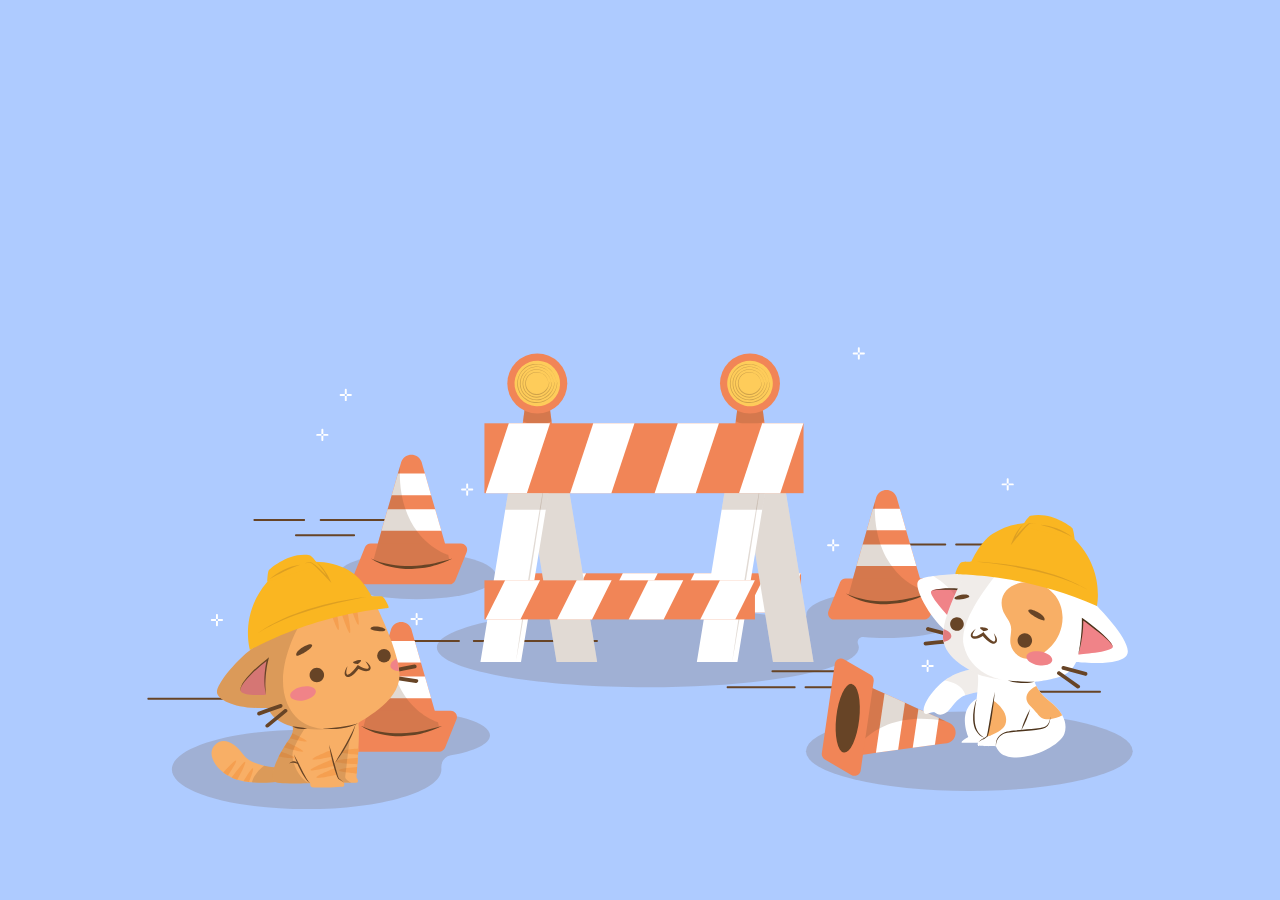
<file: index.html>
<!DOCTYPE html>
<html lang="en">
<head>
	<meta charset="UTF-8">
	<meta http-equiv="content-type" content="text/html; charset=UTF-8">
	<meta name="viewport" content="width=device-width, initial-scale=1">

	<title>TigriWeb | Under Construction</title>

	<link rel="shortcut icon" href="icons/assets/images/favicon.ico" type="image/x-icon">
</head>
<body>
	<style>
		* {
			box-sizing: border-box;
		}
		html {
			height: 100%;
			overflow: hidden;
		}
		body {
			height: 100%;
			display: block;
			margin: 0;
			background-color: #aecbff;
			position: relative;
		}
		.st0 {
			fill: #674426;
		}
		.st1 {
			fill: #FFFFFF;
		}
		.st2 {
			opacity: 0.2;
			fill: #674426;
		}
		.st3 {
			fill: #F18557;
		}
		.st4 {
			fill: #FECC5A;
		}
		.st5 {
			opacity: 0.3;
		}
		.st6 {
			opacity: 0.1;
			fill: #674426;
		}
		.st7 {
			fill: #F08388;
		}
		.st8 {
			fill: #4D341C;
		}
		.st9 {
			fill: #F8AF66;
		}
		.st10 {
			fill: #FAB621;
		}
		.st11 {
			fill: #F59F50;
		}
		svg {
			max-width: 100%;
			margin: auto;
			position: absolute;
			left: 0;
			right: 0;
			bottom: 10%;
		}
		@media only screen and (min-width: 992px) {
			svg {
				max-width: 992px;
			}
		}
	</style>

	<svg id="background" version="1.1" xmlns="http://www.w3.org/2000/svg" xmlns:xlink="http://www.w3.org/1999/xlink" x="0px" y="0px" viewBox="0 0 640 300" xml:space="preserve" overflow="visible">
		<title>TigriWeb | Under Construction</title>
		<desc>Image by <a href="https://www.freepik.com/free-vector/construction-landing-page-template_4483776.htm#query=tigri%20under%20construction&position=0&from_view=search&track=ais">Freepik</a></desc>
		<g class="st0 line">
			<path d="M71.217,113.581c9.367,0,18.734,0,28.101,0c1.327,0,2.655,0,3.982,0c0.804,0,0.806-1.25,0-1.25c-9.367,0-18.734,0-28.101,0c-1.327,0-2.655,0-3.982,0C70.413,112.331,70.411,113.581,71.217,113.581L71.217,113.581z"/>
			<path d="M98.004,123.393c10.961,0,21.923,0,32.884,0c1.569,0,3.137,0,4.706,0c0.804,0,0.806-1.25,0-1.25c-10.961,0-21.923,0-32.884,0c-1.569,0-3.137,0-4.706,0C97.2,122.143,97.199,123.393,98.004,123.393L98.004,123.393z"/>
			<path d="M113.942,113.581c6.313,0,12.626,0,18.939,0c10.06,0,20.12,0,30.181,0c2.307,0,4.613,0,6.92,0c0.804,0,0.806-1.25,0-1.25c-6.313,0-12.626,0-18.939,0c-10.06,0-20.12,0-30.181,0c-2.307,0-4.613,0-6.92,0C113.138,112.331,113.137,113.581,113.942,113.581L113.942,113.581z"/>
		</g>
		<g class="st0 line">
			<path d="M212.798,191.533c8.937,0,17.874,0,26.811,0c14.254,0,28.508,0,42.761,0c3.284,0,6.567,0,9.851,0c0.804,0,0.806-1.25,0-1.25c-8.937,0-17.874,0-26.811,0c-14.254,0-28.507,0-42.761,0c-3.284,0-6.567,0-9.851,0C211.994,190.283,211.993,191.533,212.798,191.533L212.798,191.533z"/>
			<path d="M167.065,191.533c10.561,0,21.122,0,31.683,0c1.496,0,2.992,0,4.489,0c0.804,0,0.806-1.25,0-1.25c-10.561,0-21.122,0-31.683,0c-1.496,0-2.992,0-4.489,0C166.261,190.283,166.26,191.533,167.065,191.533L167.065,191.533z"/>
		</g>
		<g class="st0 line">
			<path d="M82.202,227.596c-8.937,0-17.874,0-26.811,0c-14.254,0-28.507,0-42.761,0c-3.284,0-6.567,0-9.851,0c-0.804,0-0.806,1.25,0,1.25c8.937,0,17.874,0,26.811,0c14.254,0,28.507,0,42.761,0c3.284,0,6.567,0,9.851,0C83.006,228.846,83.008,227.596,82.202,227.596L82.202,227.596z"/>
			<path d="M127.935,227.596c-10.561,0-21.122,0-31.683,0c-1.496,0-2.992,0-4.489,0c-0.804,0-0.806,1.25,0,1.25c10.561,0,21.122,0,31.683,0c1.496,0,2.992,0,4.489,0C128.739,228.846,128.74,227.596,127.935,227.596L127.935,227.596z"/>
		</g>
		<g class="st0 line">
			<path d="M376.495,221.491c4.88,0,9.76,0,14.641,0c7.744,0,15.488,0,23.232,0c1.805,0,3.61,0,5.415,0c0.804,0,0.806-1.25,0-1.25c-4.88,0-9.76,0-14.641,0c-7.744,0-15.488,0-23.232,0c-1.805,0-3.61,0-5.415,0C375.691,220.241,375.69,221.491,376.495,221.491L376.495,221.491z"/>
			<path d="M405.412,211.114c4.88,0,9.76,0,14.641,0c7.744,0,15.488,0,23.232,0c1.805,0,3.61,0,5.415,0c0.804,0,0.806-1.25,0-1.25c-4.88,0-9.76,0-14.641,0c-7.744,0-15.488,0-23.232,0c-1.805,0-3.61,0-5.415,0C404.607,209.864,404.606,211.114,405.412,211.114L405.412,211.114z"/>
			<path d="M426.759,221.491c7.034,0,14.068,0,21.101,0c0.995,0,1.99,0,2.984,0c0.804,0,0.806-1.25,0-1.25c-7.034,0-14.068,0-21.101,0c-0.995,0-1.99,0-2.984,0C425.955,220.241,425.953,221.491,426.759,221.491L426.759,221.491z"/>
		</g>
		<g class="st0 line">
			<path d="M616.806,223.037c-4.88,0-9.76,0-14.641,0c-7.744,0-15.488,0-23.232,0c-1.805,0-3.61,0-5.415,0c-0.804,0-0.806,1.25,0,1.25c4.88,0,9.76,0,14.641,0c7.744,0,15.488,0,23.232,0c1.805,0,3.61,0,5.415,0C617.61,224.287,617.612,223.037,616.806,223.037L616.806,223.037z"/>
			<path d="M566.542,223.037c-7.034,0-14.068,0-21.101,0c-0.995,0-1.99,0-2.984,0c-0.804,0-0.806,1.25,0,1.25c7.034,0,14.068,0,21.101,0c0.995,0,1.99,0,2.984,0C567.347,224.287,567.348,223.037,566.542,223.037L566.542,223.037z"/>
		</g>
		<g class="st0 line">
			<path d="M473.688,129.329c4.88,0,9.76,0,14.641,0c7.744,0,15.488,0,23.232,0c1.805,0,3.61,0,5.415,0c0.804,0,0.806-1.25,0-1.25c-4.88,0-9.76,0-14.641,0c-7.744,0-15.488,0-23.232,0c-1.805,0-3.61,0-5.415,0C472.883,128.079,472.882,129.329,473.688,129.329L473.688,129.329z"/>
			<path d="M523.951,129.329c7.034,0,14.068,0,21.101,0c0.995,0,1.99,0,2.984,0c0.804,0,0.806-1.25,0-1.25c-7.034,0-14.068,0-21.101,0c-0.995,0-1.99,0-2.984,0C523.147,128.079,523.146,129.329,523.951,129.329L523.951,129.329z"/>
		</g>

		<path class="st1 plus" d="M111.73,58.598c-0.806,0-0.804-1.25,0-1.25c2.229,0,4.457,0,6.686,0c0.806,0,0.804,1.25,0,1.25C116.187,58.598,113.959,58.598,111.73,58.598L111.73,58.598z M115.698,61.315c0-2.229,0-4.457,0-6.686c0-0.804-1.25-0.806-1.25,0c0,2.229,0,4.457,0,6.686C114.448,62.12,115.698,62.121,115.698,61.315L115.698,61.315z"/>
		<path class="st1 plus" d="M553.881,90.549c-0.806,0-0.804-1.25,0-1.25c2.228,0,4.457,0,6.686,0c0.806,0,0.804,1.25,0,1.25C558.339,90.549,556.11,90.549,553.881,90.549L553.881,90.549z M557.849,93.267c0-2.229,0-4.457,0-6.686c0-0.804-1.25-0.806-1.25,0c0,2.229,0,4.457,0,6.686C556.599,94.071,557.849,94.072,557.849,93.267L557.849,93.267z"/>
		<path class="st1 plus" d="M126.836,32.87c-0.806,0-0.804-1.25,0-1.25c2.229,0,4.457,0,6.686,0c0.806,0,0.804,1.25,0,1.25C131.293,32.87,129.065,32.87,126.836,32.87L126.836,32.87z M130.804,35.588c0-2.229,0-4.457,0-6.686c0-0.804-1.25-0.806-1.25,0c0,2.229,0,4.457,0,6.686C129.554,36.392,130.804,36.394,130.804,35.588L130.804,35.588z"/>
		<path class="st1 plus" d="M502.226,207.673c-0.806,0-0.804-1.25,0-1.25c2.228,0,4.457,0,6.686,0c0.806,0,0.804,1.25,0,1.25C506.683,207.673,504.454,207.673,502.226,207.673L502.226,207.673zM506.194,210.39c0-2.229,0-4.457,0-6.686c0-0.804-1.25-0.806-1.25,0c0,2.229,0,4.457,0,6.686C504.944,211.195,506.194,211.196,506.194,210.39L506.194,210.39z"/>
		<path class="st1 plus" d="M172.564,177.459c-0.806,0-0.804-1.25,0-1.25c2.229,0,4.457,0,6.686,0c0.806,0,0.804,1.25,0,1.25C177.021,177.459,174.792,177.459,172.564,177.459L172.564,177.459zM176.532,180.177c0-2.229,0-4.457,0-6.686c0-0.804-1.25-0.806-1.25,0c0,2.229,0,4.457,0,6.686C175.282,180.981,176.532,180.983,176.532,180.177L176.532,180.177z"/>
		<path class="st1 plus" d="M441.316,129.823c-0.806,0-0.804-1.25,0-1.25c2.229,0,4.457,0,6.686,0c0.806,0,0.804,1.25,0,1.25C445.773,129.823,443.545,129.823,441.316,129.823L441.316,129.823zM445.284,132.54c0-2.229,0-4.457,0-6.686c0-0.804-1.25-0.806-1.25,0c0,2.228,0,4.457,0,6.686C444.034,133.345,445.284,133.346,445.284,132.54L445.284,132.54z"/>
		<path class="st1 plus" d="M457.831,6.08c-0.806,0-0.804-1.25,0-1.25c2.228,0,4.457,0,6.686,0c0.806,0,0.804,1.25,0,1.25C462.288,6.08,460.06,6.08,457.831,6.08L457.831,6.08z M461.799,8.798c0-2.229,0-4.457,0-6.686c0-0.804-1.25-0.806-1.25,0c0,2.228,0,4.457,0,6.686C460.549,9.602,461.799,9.603,461.799,8.798L461.799,8.798z"/>
		<path class="st1 plus" d="M205.165,93.892c-0.806,0-0.804-1.25,0-1.25c2.229,0,4.457,0,6.686,0c0.806,0,0.804,1.25,0,1.25C209.622,93.892,207.394,93.892,205.165,93.892L205.165,93.892z M209.133,96.609c0-2.229,0-4.457,0-6.686c0-0.804-1.25-0.806-1.25,0c0,2.228,0,4.457,0,6.686C207.883,97.414,209.133,97.415,209.133,96.609L209.133,96.609z"/>
		<path class="st1 plus" d="M43.72,178.07c-0.806,0-0.804-1.25,0-1.25c2.229,0,4.457,0,6.686,0c0.806,0,0.804,1.25,0,1.25C48.177,178.07,45.948,178.07,43.72,178.07L43.72,178.07z M47.687,180.788c0-2.229,0-4.457,0-6.686c0-0.804-1.25-0.806-1.25,0c0,2.229,0,4.457,0,6.686C46.437,181.592,47.687,181.593,47.687,180.788L47.687,180.788z"/>

		<g class="bg">
			<path class="st2" d="M529.873,173.988c0,8.319-22.949,15.057-51.251,15.057c-5.068,0-9.962-0.215-14.584-0.618c-2.499-0.217-4.361,2.337-3.331,4.624c0.325,0.722,0.491,1.452,0.491,2.19c0,14.156-60.946,25.625-136.126,25.625c-75.179,0-136.126-11.47-136.126-25.625s60.946-25.635,136.126-25.635c38.662,0,73.555,3.034,98.335,7.917c2.151,0.424,3.999-1.29,3.973-3.482c0-0.017,0-0.035,0-0.053c0-8.319,22.94-15.057,51.241-15.057C506.923,158.931,529.873,165.669,529.873,173.988z"/>
			<ellipse class="st2" cx="175.907" cy="148.953" rx="51.246" ry="15.059"/>
			<g>
				<g>
					<g>
						<polygon class="st3" points="264.119,57.973 243.363,57.973 245.943,38.625 261.539,38.625"/>
						<path class="st2" d="M262.953,49.258c-2.733,1.496-5.875,2.335-9.21,2.335c-3.346,0-6.488-0.85-9.221-2.335l1.42-10.63h15.601L262.953,49.258z"/>
						<g>
							<circle class="st3" cx="253.741" cy="24.798" r="19.343"/>
							<ellipse transform="matrix(0.9426 -0.3339 0.3339 0.9426 6.284 86.1531)" class="st4" cx="253.741" cy="24.798" rx="14.704" ry="14.704"/>
							<g class="st5">
								<path class="st0" d="M266.032,23.947c-0.259-3.593-2.086-6.898-4.802-9.025c-2.722-2.135-6.324-3.121-9.889-2.59c-3.445,0.515-6.577,2.559-8.501,5.529c-1.949,2.968-2.608,6.86-1.551,10.604c0.85,3.073,2.994,5.733,5.741,7.27c2.743,1.562,6.025,2.042,9.001,1.383c2.997-0.629,5.696-2.308,7.552-4.623c1.87-2.3,2.987-5.204,3.108-8.192c0.007-0.141-0.044-0.26-0.117-0.264c-0.07,0-0.133,0.108-0.141,0.254c-0.05,1.213-0.315,2.404-0.686,3.545c-0.401,1.136-0.959,2.201-1.626,3.192c-0.691,0.975-1.502,1.858-2.409,2.646c-0.924,0.77-1.948,1.427-3.053,1.973c-3.119,1.496-6.837,1.603-10.037,0.239c-3.196-1.336-5.772-4.108-6.808-7.467c-1.113-3.558-0.563-7.361,1.287-10.293c1.838-2.929,4.911-4.957,8.276-5.445c4.646-0.668,9.336,1.037,12.181,4.849c0.686,0.941,1.225,1.973,1.642,3.058c0.398,1.094,0.641,2.239,0.771,3.416c0.008,0.033,0.028,0.045,0.045,0.033C266.033,24.025,266.04,23.987,266.032,23.947z"/>
								<path class="st0" d="M264.311,23.96c-0.259-3.09-1.842-5.888-4.166-7.702c-2.332-1.813-5.384-2.662-8.447-2.241c-2.95,0.411-5.668,2.14-7.356,4.69c-1.709,2.541-2.316,5.919-1.427,9.186c0.712,2.682,2.582,5.019,4.983,6.355c2.394,1.358,5.26,1.766,7.85,1.174c2.603-0.564,4.937-2.035,6.537-4.052c1.611-2.006,2.573-4.508,2.688-7.1c0.006-0.122-0.044-0.226-0.117-0.229c-0.07,0-0.133,0.094-0.141,0.22c-0.218,4.239-2.913,7.959-6.716,9.802c-2.676,1.313-5.911,1.428-8.682,0.252c-2.772-1.15-5.011-3.569-5.884-6.481c-0.939-3.084-0.436-6.37,1.177-8.871c1.605-2.505,4.262-4.212,7.13-4.594c3.967-0.516,7.921,0.888,10.39,4.123c0.591,0.799,1.056,1.676,1.425,2.599c0.349,0.931,0.567,1.909,0.697,2.922c0.009,0.027,0.028,0.04,0.045,0.029C264.312,24.027,264.318,23.994,264.311,23.96z"/>
								<path class="st0" d="M262.589,23.973c-0.26-2.586-1.599-4.878-3.532-6.38c-1.941-1.49-4.443-2.203-7.005-1.892c-2.455,0.306-4.759,1.721-6.212,3.85c-1.47,2.113-2.024,4.978-1.303,7.767c0.574,2.29,2.171,4.305,4.225,5.44c2.046,1.154,4.495,1.49,6.699,0.964c2.209-0.498,4.177-1.762,5.521-3.482c1.352-1.711,2.158-3.812,2.267-6.008c0.005-0.104-0.045-0.191-0.118-0.194c-0.07,0-0.133,0.079-0.141,0.185c-0.21,3.571-2.481,6.659-5.657,8.248c-2.234,1.129-4.985,1.253-7.327,0.264c-2.348-0.964-4.249-3.03-4.959-5.496c-0.766-2.609-0.308-5.38,1.067-7.448c1.371-2.08,3.613-3.468,5.983-3.743c1.66-0.176,3.265,0.007,4.742,0.565c1.474,0.563,2.824,1.514,3.856,2.832c0.496,0.657,0.888,1.379,1.208,2.14c0.3,0.769,0.494,1.58,0.623,2.427c0.009,0.022,0.029,0.035,0.045,0.024C262.59,24.029,262.597,24.001,262.589,23.973z"/>
								<path class="st0" d="M260.868,23.985c-0.261-2.083-1.356-3.868-2.897-5.057c-1.55-1.167-3.503-1.744-5.564-1.543c-1.96,0.202-3.85,1.301-5.068,3.011c-1.23,1.686-1.731,4.038-1.18,6.349c0.436,1.899,1.759,3.591,3.467,4.525c1.697,0.95,3.73,1.214,5.548,0.755c1.815-0.433,3.418-1.489,4.506-2.912c1.094-1.417,1.744-3.116,1.847-4.915c0.005-0.085-0.045-0.157-0.118-0.159c-0.07,0-0.133,0.065-0.14,0.151c-0.202,2.903-2.049,5.359-4.599,6.693c-1.791,0.946-4.058,1.079-5.972,0.277c-1.924-0.778-3.488-2.491-4.034-4.51c-0.593-2.134-0.181-4.389,0.957-6.025c1.138-1.655,2.964-2.723,4.837-2.893c1.317-0.103,2.575,0.048,3.732,0.476c1.157,0.434,2.235,1.165,3.075,2.196c0.401,0.515,0.72,1.082,0.991,1.682c0.251,0.607,0.42,1.25,0.549,1.933c0.009,0.017,0.029,0.029,0.046,0.019C260.869,24.031,260.875,24.008,260.868,23.985z"/>
							</g>
						</g>
					</g>
					<g>
						<polygon class="st3" points="401.331,57.973 380.575,57.973 383.155,38.625 398.751,38.625"/>
						<path class="st2" d="M400.166,49.258c-2.733,1.496-5.875,2.335-9.21,2.335c-3.346,0-6.488-0.85-9.221-2.335l1.42-10.63h15.601L400.166,49.258z"/>
						<g>
							<circle class="st3" cx="390.953" cy="24.798" r="19.343"/>
							<ellipse transform="matrix(0.2204 -0.9754 0.9754 0.2204 280.6171 400.6772)" class="st4" cx="390.953" cy="24.798" rx="14.704" ry="14.704"/>
							<g class="st5">
								<path class="st0" d="M403.244,23.947c-0.259-3.593-2.086-6.898-4.802-9.025c-2.722-2.135-6.324-3.121-9.889-2.59c-3.445,0.515-6.576,2.559-8.501,5.529c-1.949,2.968-2.608,6.86-1.551,10.604c0.85,3.073,2.994,5.733,5.741,7.27c2.743,1.562,6.025,2.042,9.001,1.383c2.997-0.629,5.696-2.308,7.552-4.623c1.87-2.3,2.987-5.204,3.108-8.192c0.007-0.141-0.044-0.26-0.117-0.264c-0.07,0-0.133,0.108-0.141,0.254c-0.05,1.213-0.315,2.404-0.686,3.545c-0.401,1.136-0.959,2.201-1.626,3.192c-0.691,0.975-1.502,1.858-2.409,2.646c-0.924,0.77-1.948,1.427-3.053,1.973c-3.119,1.496-6.837,1.603-10.037,0.239c-3.196-1.336-5.772-4.108-6.808-7.467c-1.113-3.558-0.563-7.361,1.287-10.293c1.838-2.929,4.911-4.957,8.276-5.445c4.646-0.668,9.336,1.037,12.181,4.849c0.686,0.941,1.225,1.973,1.642,3.058c0.398,1.094,0.641,2.239,0.771,3.416c0.008,0.033,0.028,0.045,0.045,0.033C403.245,24.025,403.252,23.987,403.244,23.947z"/>
								<path class="st0" d="M401.523,23.96c-0.26-3.09-1.842-5.888-4.167-7.702c-2.331-1.813-5.384-2.662-8.447-2.241c-2.95,0.411-5.668,2.14-7.356,4.69c-1.709,2.541-2.316,5.919-1.427,9.186c0.712,2.682,2.582,5.019,4.983,6.355c2.394,1.358,5.26,1.766,7.85,1.174c2.603-0.564,4.937-2.035,6.537-4.052c1.611-2.006,2.573-4.508,2.687-7.1c0.006-0.122-0.044-0.226-0.117-0.229c-0.07,0-0.133,0.094-0.141,0.22c-0.218,4.239-2.913,7.959-6.716,9.802c-2.676,1.313-5.911,1.428-8.682,0.252c-2.772-1.15-5.011-3.569-5.884-6.481c-0.94-3.084-0.436-6.37,1.177-8.871c1.605-2.505,4.262-4.212,7.13-4.594c3.967-0.516,7.921,0.888,10.39,4.123c0.591,0.799,1.056,1.676,1.425,2.599c0.349,0.931,0.567,1.909,0.697,2.922c0.009,0.027,0.028,0.04,0.045,0.029C401.524,24.027,401.53,23.994,401.523,23.96z"/>
								<path class="st0" d="M399.801,23.973c-0.26-2.586-1.599-4.878-3.531-6.38c-1.941-1.49-4.443-2.203-7.005-1.892c-2.455,0.306-4.759,1.721-6.212,3.85c-1.47,2.113-2.024,4.978-1.303,7.767c0.574,2.29,2.171,4.305,4.225,5.44c2.045,1.154,4.495,1.49,6.699,0.964c2.209-0.498,4.177-1.762,5.521-3.482c1.352-1.711,2.158-3.812,2.267-6.008c0.005-0.104-0.045-0.191-0.118-0.194c-0.07,0-0.133,0.079-0.141,0.185c-0.21,3.571-2.481,6.659-5.657,8.248c-2.234,1.129-4.985,1.253-7.327,0.264c-2.348-0.964-4.249-3.03-4.959-5.496c-0.766-2.609-0.308-5.38,1.067-7.448c1.371-2.08,3.613-3.468,5.983-3.743c1.66-0.176,3.265,0.007,4.742,0.565c1.474,0.563,2.824,1.514,3.856,2.832c0.496,0.657,0.888,1.379,1.208,2.14c0.3,0.769,0.494,1.58,0.623,2.427c0.009,0.022,0.029,0.035,0.045,0.024C399.802,24.029,399.809,24.001,399.801,23.973z"/>
								<path class="st0" d="M398.08,23.985c-0.261-2.083-1.356-3.868-2.897-5.057c-1.55-1.167-3.503-1.744-5.564-1.543c-1.96,0.202-3.85,1.301-5.068,3.011c-1.23,1.686-1.732,4.038-1.18,6.349c0.436,1.899,1.759,3.591,3.467,4.525c1.697,0.95,3.73,1.214,5.548,0.755c1.815-0.433,3.418-1.489,4.506-2.912c1.094-1.417,1.744-3.116,1.847-4.915c0.005-0.085-0.045-0.157-0.118-0.159c-0.07,0-0.133,0.065-0.14,0.151c-0.202,2.903-2.049,5.359-4.599,6.693c-1.791,0.946-4.058,1.079-5.972,0.277c-1.924-0.778-3.488-2.491-4.034-4.51c-0.593-2.134-0.181-4.389,0.957-6.025c1.137-1.655,2.964-2.723,4.837-2.893c1.317-0.103,2.575,0.048,3.732,0.476c1.157,0.434,2.235,1.165,3.075,2.196c0.401,0.515,0.721,1.082,0.991,1.682c0.251,0.607,0.42,1.25,0.549,1.933c0.009,0.017,0.029,0.029,0.046,0.019C398.081,24.031,398.087,24.008,398.08,23.985z"/>
							</g>
						</g>
					</g>
				</g>
				<g>
					<rect x="249.371" y="147.307" class="st3" width="174.52" height="25.208"/>
					<g class="st1">
						<polygon points="285.24,147.307 272.574,172.516 250.037,172.516 262.703,147.307"/>
						<polygon points="331.441,147.307 318.775,172.516 296.23,172.516 308.895,147.307"/>
						<polygon points="377.633,147.307 364.968,172.516 342.43,172.516 355.096,147.307"/>
						<polygon points="423.834,147.307 411.168,172.516 388.623,172.516 401.289,147.307"/>
					</g>
				</g>
				<polygon class="st1" points="405.793,204.511 431.971,204.511 412.579,85.579 386.401,85.579"/>
				<polygon class="st1" points="266.177,204.511 292.355,204.511 272.963,85.579 246.785,85.579"/>
				<polygon class="st2" points="405.793,204.511 431.971,204.511 412.579,85.579 386.401,85.579"/>
				<polygon class="st2" points="266.177,204.511 292.355,204.511 272.963,85.579 246.785,85.579"/>
				<polygon class="st1" points="262.619,85.582 260.99,95.598 259.235,106.36 243.228,204.508 217.05,204.508 233.057,106.36 234.812,95.598 236.441,85.582"/>
				<path class="st2" d="M258.826,85.582c-1.378,9.942-2.862,19.868-4.361,29.791l-4.616,29.75l-4.837,29.715l-2.497,14.845 l-2.598,14.829l2.129-14.904l2.23-14.887l4.617-29.75l4.839-29.714C255.385,105.357,257.053,95.461,258.826,85.582z"/>
				<polygon class="st1" points="402.235,85.582 400.606,95.598 398.851,106.36 382.844,204.508 356.666,204.508 372.673,106.36 374.428,95.598 376.057,85.582"/>
				<path class="st2" d="M398.36,85.582c-1.378,9.942-2.862,19.868-4.361,29.791l-4.616,29.75l-4.837,29.715l-2.497,14.845 l-2.598,14.829l2.129-14.904l2.23-14.887l4.618-29.75l4.839-29.714C394.918,105.357,396.587,95.461,398.36,85.582z"/>
				<g>
					<rect x="219.638" y="50.513" class="st3" width="205.866" height="45.084"/>
					<g class="st1">
						<polygon points="261.95,50.513 247.009,95.598 220.424,95.598 235.364,50.513"/>
						<polygon points="316.449,50.513 301.508,95.598 274.913,95.598 289.854,50.513"/>
						<polygon points="370.938,50.513 355.997,95.598 329.412,95.598 344.352,50.513"/>
						<polygon points="425.437,50.513 410.496,95.598 383.901,95.598 398.842,50.513"/>
					</g>
				</g>
				<g>
					<rect x="219.638" y="151.832" class="st3" width="174.52" height="25.208"/>
					<g class="st1">
						<polygon points="255.507,151.832 242.841,177.04 220.304,177.04 232.97,151.832"/>
						<polygon points="301.708,151.832 289.042,177.04 266.496,177.04 279.162,151.832"/>
						<polygon points="347.9,151.832 335.234,177.04 312.697,177.04 325.363,151.832"/>
						<polygon points="394.101,151.832 381.435,177.04 358.89,177.04 371.556,151.832"/>
					</g>
				</g>
				<polygon class="st2" points="260.99,95.598 259.235,106.36 233.057,106.36 234.812,95.598"/>
				<polygon class="st2" points="400.606,95.598 374.428,95.598 372.673,106.36 398.851,106.36"/>
			</g>
			<g>
				<path class="st3" d="M197.974,141.213h-50.902l0.64-2.24l1.037-3.578l4.45-15.493l3.995-13.894l2.628-9.143l3.995-13.884l2.191-7.621c2.23-6.069,10.811-6.069,13.04,0l0.853,2.957v0.01l1.338,4.654l3.985,13.884l2.627,9.143l3.995,13.894l1.668,5.808L197.974,141.213z"/>
				<path class="st3" d="M197.056,154.424h-58.139c-2.879,0-4.844-2.912-3.766-5.582l7.387-18.297c0.62-1.536,2.11-2.541,3.766-2.541h58.139c2.879,0,4.844,2.912,3.766,5.582l-7.387,18.297C200.202,153.418,198.712,154.424,197.056,154.424z"/>
				<polygon class="st1" points="185.224,96.866 159.822,96.866 163.817,82.982 181.24,82.982"/>
				<polygon class="st1" points="191.846,119.902 153.2,119.902 157.195,106.009 187.852,106.009"/>
				<path class="st0" d="M146.362,137.669c4.128,1.93,8.496,3.121,12.9,3.928c4.414,0.778,8.888,1.092,13.361,1.017c2.231-0.148,4.475-0.162,6.693-0.51c1.111-0.144,2.234-0.218,3.338-0.418c1.101-0.216,2.206-0.415,3.315-0.608c0.553-0.104,1.112-0.182,1.66-0.307l1.638-0.411l3.294-0.794c2.182-0.59,4.327-1.316,6.542-1.896c-2.051,0.978-4.125,1.951-6.249,2.802l-3.249,1.113l-1.633,0.543c-0.549,0.164-1.111,0.282-1.667,0.426c-1.114,0.278-2.231,0.55-3.352,0.805c-1.122,0.25-2.268,0.374-3.403,0.567c-2.27,0.411-4.583,0.445-6.881,0.627c-4.613,0.041-9.243-0.372-13.721-1.48C154.491,141.966,150.105,140.307,146.362,137.669z"/>
				<path class="st2" d="M148.107,138.55c0,0,3.036,0.635,5.77,1.876c7.534,3.423,22.12,4.568,38.044-0.209c1.346-0.404,3.749-0.987,4.981-1.821l-0.642-3c0,0-33.062-9.618-31.152-57.068l-1.338,4.654l-3.985,13.884l-2.627,9.143l-3.995,13.894L148.107,138.55z"/>
			</g>
			<g>
				<path class="st3" d="M504.44,163.906h-50.902l0.64-2.24l1.037-3.578l4.45-15.493l3.995-13.894l2.628-9.143l3.995-13.884l2.191-7.621c2.23-6.069,10.81-6.069,13.04,0l0.853,2.957v0.01l1.338,4.654l3.985,13.884l2.628,9.143l3.995,13.894l1.668,5.808L504.44,163.906z"/>
				<path class="st3" d="M503.521,177.116h-58.139c-2.879,0-4.844-2.912-3.766-5.582l7.387-18.297c0.62-1.536,2.11-2.541,3.766-2.541h58.139c2.879,0,4.844,2.912,3.766,5.582l-7.387,18.297C506.668,176.111,505.178,177.116,503.521,177.116z"/>
				<polygon class="st1" points="491.69,119.558 466.288,119.558 470.282,105.674 487.705,105.674"/>
				<polygon class="st1" points="498.312,142.595 459.666,142.595 463.66,128.701 494.318,128.701"/>
				<path class="st0" d="M452.828,160.362c4.128,1.93,8.496,3.121,12.9,3.928c4.414,0.778,8.888,1.092,13.361,1.017c2.231-0.148,4.475-0.162,6.693-0.51c1.111-0.144,2.234-0.218,3.337-0.418c1.101-0.216,2.206-0.415,3.315-0.608c0.552-0.104,1.112-0.182,1.66-0.308l1.638-0.411l3.294-0.794c2.182-0.59,4.327-1.317,6.543-1.896c-2.051,0.978-4.125,1.951-6.249,2.802l-3.249,1.113l-1.633,0.543c-0.549,0.164-1.111,0.282-1.667,0.426c-1.113,0.278-2.231,0.55-3.352,0.805c-1.122,0.25-2.268,0.374-3.403,0.567c-2.27,0.411-4.583,0.445-6.881,0.627c-4.613,0.04-9.243-0.372-13.721-1.48C460.956,164.659,456.571,163,452.828,160.362z"/>
				<path class="st2" d="M454.573,161.242c0,0,3.036,0.635,5.77,1.876c7.533,3.423,22.119,4.568,38.043-0.209c1.346-0.404,3.749-0.987,4.981-1.821l-0.642-2.999c0,0-33.062-9.618-31.152-57.068l-1.338,4.654l-3.985,13.884l-2.628,9.143l-3.994,13.894L454.573,161.242z"/>
			</g>
		</g>

		<g>
			<ellipse class="st2 animal-bg" cx="532.472" cy="262.112" rx="105.416" ry="25.63"/>
			<g class="animal-obj">
				<path class="st3" d="M450.24,266.141l7.324-50.372l2.124,0.956l3.391,1.541l14.692,6.633l13.174,5.952l8.67,3.916l13.165,5.951l7.226,3.265c5.685,3.08,4.451,11.571-1.876,12.905l-3.049,0.419l-0.01-0.001l-4.798,0.654l-14.313,1.946l-9.426,1.285l-14.324,1.954l-5.987,0.815L450.24,266.141z"/>
				<polygon class="st1" points="495.961,259.905 499.616,234.767 512.781,240.718 510.274,257.96"/>
				<polygon class="st1" points="472.211,263.144 477.772,224.899 490.946,230.851 486.535,261.19"/>
				<path class="st0" d="M461.174,215.576c-2.503,3.807-4.311,7.959-5.743,12.201c-1.405,4.256-2.359,8.639-2.929,13.075c-0.174,2.229-0.484,4.452-0.458,6.697c-0.018,1.12-0.106,2.242-0.066,3.363c0.055,1.121,0.093,2.243,0.125,3.368c0.023,0.562,0.02,1.126,0.065,1.687l0.171,1.68l0.312,3.374c0.27,2.244,0.68,4.472,0.935,6.747c-0.672-2.171-1.337-4.363-1.874-6.587l-0.634-3.375l-0.302-1.694c-0.084-0.567-0.12-1.14-0.182-1.71c-0.115-1.142-0.223-2.286-0.314-3.433c-0.086-1.146-0.044-2.299-0.071-3.45c-0.081-2.306,0.219-4.599,0.37-6.9c0.624-4.57,1.698-9.094,3.439-13.365C455.752,223.002,458.025,218.901,461.174,215.576z"/>
				<path class="st2" d="M460.051,217.176c0,0-1.065,2.913-2.686,5.44c-4.471,6.963-7.704,21.232-5.267,37.678c0.206,1.39,0.437,3.852,1.085,5.191l3.061-0.204c0,0,14.275-31.334,60.957-22.616l-4.413-1.994l-13.166-5.941l-8.67-3.916l-13.174-5.952L460.051,217.176z"/>
				<path class="st3" d="M437.3,263.332l8.366-57.535c0.414-2.849,3.579-4.374,6.066-2.924l17.044,9.942c1.43,0.835,2.211,2.454,1.973,4.093l-8.366,57.534c-0.414,2.849-3.579,4.374-6.066,2.924l-17.044-9.942C437.842,266.59,437.061,264.97,437.3,263.332z"/>
				<ellipse transform="matrix(0.1119 -0.9937 0.9937 0.1119 163.9737 665.0001)" class="st0" cx="454.024" cy="240.764" rx="22.289" ry="7.448"/>
			</g>
			<g class="animal">
				<g>
					<path class="st1" d="M540.338,223.669c0,0-6.166,0.727-10.365,2.23c-0.97,0.339-1.823,0.727-2.482,1.154c-4.848,3.151-6.787,8.193-10.423,10.384c-3.636,2.172-5.333,0.485-6.787-0.368c-1.454-0.853-3.151,0.601-5.575,0.97c-2.424,0.368-3.616-5.565,5.934-16.24c1.881-2.104,3.849-3.859,5.827-5.333c11.034-8.241,22.542-7.63,22.542-7.63L540.338,223.669z"/>
					<path class="st6" d="M540.338,223.669c0,0-6.166,0.727-10.365,2.23c-1.745-6.438-8.678-8.668-13.506-9.434c11.034-8.241,22.542-7.63,22.542-7.63L540.338,223.669z"/>
				</g>
				<g>
					<path class="st1" d="M519.271,185.684c-0.785-0.445-1.595-1.012-2.426-1.688c-9.447-7.59-21.087-28.283-17.127-32.105c1.308-1.258,4.968-2.174,9.427-2.843c0,0,0,0,0.009,0.005c0.048-0.008,0.083-0.012,0.13-0.02c10.161-1.488,24.337-1.672,24.337-1.672C546.18,152.959,528.976,191.195,519.271,185.684z"/>
					<g>
						<path class="st7" d="M521.203,177.445c0,0-15.14-15.611-13.366-18.497c2.126-3.459,26.583-0.417,26.583-0.417S524.213,170.008,521.203,177.445z"/>
						<path class="st8" d="M508.002,158.622c2.053-0.895,4.306-1.192,6.514-1.434c2.221-0.225,4.453-0.265,6.678-0.212c1.113,0.031,2.222,0.103,3.333,0.163c1.106,0.11,2.216,0.177,3.318,0.326l3.301,0.45c1.093,0.206,2.189,0.38,3.275,0.615c-2.224-0.062-4.43-0.213-6.638-0.322c-2.208-0.093-4.411-0.218-6.614-0.264c-2.203-0.077-4.404-0.062-6.604-0.016c-1.101,0.02-2.199,0.089-3.294,0.196C510.173,158.216,509.077,158.35,508.002,158.622z"/>
					</g>
					<path class="st6" d="M519.271,185.684c-0.785-0.445-1.595-1.012-2.426-1.688c1.832-2.025,4.002-4.628,6.527-7.965c1.642-2.166,2.348-4.353,2.376-6.495c0.085-4.422-2.681-8.658-5.979-12.111c-0.017-0.031-0.047-0.057-0.077-0.083c-3.869-4.038-8.438-7.008-9.998-7.959c-0.172-0.11-0.306-0.189-0.405-0.251l0.06,0.031l-0.064-0.131c10.161-1.488,24.337-1.672,24.337-1.672C546.18,152.959,528.976,191.195,519.271,185.684z"/>
				</g>
				<g>
					<path class="st0" d="M520.086,188.216c-4.914-1.293-9.829-2.587-14.743-3.88c-1.51-0.397-0.662-2.669,0.837-2.275c4.914,1.293,9.829,2.587,14.743,3.88C522.432,186.338,521.584,188.61,520.086,188.216L520.086,188.216z"/>
					<path class="st0" d="M519.232,192.423c-4.951,0.462-9.903,0.923-14.854,1.385c-1.543,0.144-1.955-2.247-0.396-2.392c4.951-0.462,9.903-0.923,14.854-1.385C520.379,189.887,520.791,192.277,519.232,192.423L519.232,192.423z"/>
				</g>
				<path class="st1" d="M634.143,199.982c-4.605,7.756-32.722,4.605-32.722,4.605s-2.24,5.294-7.272,7.999c-6.544,3.52-19.517,4.722-19.517,4.722s0.262,1.047,1.076,2.686c1.241,2.434,3.723,6.186,8.503,9.802c3.626,2.744,6.457,5.817,8.222,9.036c2.143,3.898,2.744,8.008,1.357,12.052c-2.55,7.398-21.398,16.89-34.187,15.028c-5.817-0.844-8.115-2.909-9.928-6.913c0,0-11.034,0-11.635-0.717c-0.611-0.737,0.116-1.706,0.116-1.706s-9.211,0-10.423,0c-1.212,0,1.212-2.298,4.121-3.626c0,0-7.757-16.608,5.333-24.724c0,0,1.726-13.748,0.601-15.765c-0.019-0.029-0.058-0.068-0.107-0.116c-1.609-1.357-19.032-8.125-21.805-20.787c-0.116-0.494-0.204-0.999-0.262-1.512c-0.233-1.949-0.116-4.198,0.252-6.622c2.298-15.018,14.505-36.775,14.505-36.775s7.747,0.717,18.751,2.337c2.317,0.339,4.78,0.727,7.349,1.154c13.729,2.278,30.386,5.769,43.523,10.762c5.798,2.191,10.907,4.693,14.786,7.495C614.781,168.394,638.749,192.225,634.143,199.982z"/>
				<path class="st9" d="M559.075,192.979c-0.613-3.212,0.379-6.364,0.419-9.561c0.051-5.285-4.26-8.206-5.622-12.999c-3.236-11.388,7.513-18.311,17.754-17.374c14.674,1.342,23.549,14.148,20.37,28.598c-3.108,14.126-16.392,21.328-22.7,20.75C564.181,201.927,560.029,197.99,559.075,192.979z"/>
				<path class="st8" d="M557.224,216.384c2.932,0.21,5.813,0.494,8.705,0.677c2.893,0.201,5.766,0.274,8.707,0.253c-2.846,0.785-5.841,0.893-8.77,0.714C562.934,217.812,560.012,217.343,557.224,216.384z"/>
				<path class="st8" d="M571.727,234.886c-0.614,2.46-1.5,4.806-2.451,7.125c-0.979,2.307-2.026,4.586-3.346,6.751c0.612-2.46,1.498-4.807,2.452-7.125C569.362,239.331,570.409,237.052,571.727,234.886z"/>
				<path class="st8" d="M537.187,228.221c-0.232,1.148-0.462,2.289-0.628,3.442c-0.193,1.146-0.354,2.296-0.469,3.449c-0.218,2.303-0.359,4.614-0.187,6.899c0.146,2.28,0.589,4.551,1.578,6.586c0.956,2.058,2.688,3.692,4.796,4.712c-1.126-0.325-2.192-0.882-3.143-1.612c-0.94-0.747-1.707-1.707-2.31-2.748c-1.22-2.097-1.715-4.511-1.887-6.871c-0.153-2.375,0.019-4.747,0.418-7.067C535.759,232.692,536.331,230.404,537.187,228.221z"/>
				<g>
					<path class="st0" d="M591.077,210.73c4.141,2.945,8.282,5.89,12.424,8.835c1.272,0.905-0.323,2.731-1.586,1.833c-4.141-2.945-8.282-5.89-12.423-8.835C588.219,211.659,589.814,209.832,591.077,210.73L591.077,210.73z"/>
					<path class="st0" d="M593.361,207.096c4.796,1.316,9.591,2.633,14.387,3.949c1.494,0.41,1.036,2.792-0.474,2.378c-4.796-1.316-9.591-2.633-14.387-3.949C591.393,209.063,591.852,206.681,593.361,207.096L593.361,207.096z"/>
				</g>
				<g>
					<path class="st0" d="M563.612,190.852c0.105,2.581,2.283,4.589,4.864,4.484c2.581-0.105,4.589-2.283,4.484-4.864c-0.105-2.581-2.283-4.589-4.864-4.484C565.514,186.093,563.507,188.271,563.612,190.852z"/>
					<path class="st0" d="M520.088,180.152c0.099,2.43,2.149,4.32,4.58,4.221c2.43-0.099,4.32-2.149,4.221-4.579c-0.099-2.43-2.149-4.32-4.579-4.221C521.879,175.671,519.989,177.721,520.088,180.152z"/>
					<path class="st0" d="M548.259,185.889c0.462,1.271,0.909,2.578,0.96,3.813c0.037,0.609-0.124,1.159-0.416,1.355c-0.322,0.252-0.636,0.234-1.153,0.022c-0.996-0.435-1.985-1.345-2.892-2.24c-0.923-0.9-1.782-1.925-2.604-2.906l-0.588-0.702l-0.72,0.509c-0.856,0.605-1.839,1.159-2.789,1.611c-0.95,0.429-1.997,0.749-2.767,0.589c-0.384-0.127-0.612-0.271-0.698-0.591c-0.087-0.354,0.072-0.88,0.273-1.365c0.427-0.99,1.08-1.948,1.764-2.877c-0.958,0.661-1.829,1.448-2.54,2.448c-0.343,0.506-0.677,1.08-0.687,1.886c0.03,0.202,0.04,0.417,0.117,0.616c0.097,0.186,0.177,0.42,0.327,0.558c0.283,0.328,0.623,0.525,0.974,0.685c1.47,0.503,2.767,0.085,3.908-0.313c1.164-0.429,2.189-1.004,3.224-1.69l-1.308-0.193c0.857,1.127,1.801,2.114,2.82,3.085c0.506,0.486,1.066,0.924,1.655,1.343c0.602,0.403,1.223,0.815,2.019,1.043c0.395,0.111,0.839,0.19,1.33,0.117c0.506-0.07,0.949-0.346,1.277-0.687c0.162-0.19,0.312-0.387,0.381-0.612c0.102-0.22,0.143-0.435,0.161-0.647c0.053-0.424-0.002-0.812-0.076-1.177C549.849,188.133,549.122,186.951,548.259,185.889z"/>
					<path class="st7" d="M569.356,200.746c-0.411,2.419,2.973,5.013,7.559,5.793c4.586,0.78,8.637-0.549,9.049-2.969c0.411-2.419-2.973-5.013-7.559-5.793C573.818,196.997,569.767,198.327,569.356,200.746z"/>
					<path class="st7" d="M520.859,187.94c-0.136,1.745-2.162,3.112-4.984,3.617c-0.116-0.494-0.204-0.999-0.262-1.512c-0.233-1.949-0.116-4.198,0.252-6.622C518.93,184.304,521.005,186.069,520.859,187.94z"/>
					<path class="st0" d="M539.388,182.454c-0.134,0.656,2.273,2.196,2.273,2.196s2.818-0.474,2.952-1.129c0.134-0.655-2.467-1.246-2.467-1.246S539.519,181.808,539.388,182.454z"/>
					<path class="st0" d="M580.923,177.524c-0.535,1.188-11.25-4.232-10.367-6.371C571.439,169.015,582.332,174.394,580.923,177.524z"/>
					<path class="st0" d="M532.466,162.191c0.27,0.997-9.021,3.063-9.555,1.309C522.378,161.746,531.756,159.565,532.466,162.191z"/>
				</g>
				<path class="st7" d="M602.753,199.74c0,0,21.694-1.515,22.3-4.848c0.726-3.995-19.512-18.058-19.512-18.058S605.477,192.193,602.753,199.74z"/>
				<path class="st8" d="M625.053,194.892c-0.242-1.105-1.016-1.969-1.72-2.812c-0.735-0.835-1.537-1.609-2.351-2.37c-1.625-1.525-3.336-2.96-5.076-4.357c-1.738-1.4-3.483-2.794-5.263-4.143c-1.772-1.358-3.589-2.664-5.377-3.993l0.747-0.394c0.001,1.942-0.032,3.884-0.181,5.817c-0.131,1.934-0.329,3.862-0.63,5.774c-0.289,1.913-0.611,3.821-1.017,5.71c-0.422,1.886-0.863,3.768-1.432,5.614c0.75-3.785,1.333-7.593,1.748-11.413c0.198-1.911,0.355-3.825,0.469-5.739c0.12-1.915,0.126-3.831,0.098-5.744l-0.014-0.926l0.76,0.533c1.842,1.29,3.605,2.673,5.378,4.048c1.762,1.388,3.518,2.786,5.215,4.256c1.69,1.478,3.349,2.995,4.923,4.602c0.778,0.813,1.525,1.658,2.212,2.552C624.202,192.802,624.923,193.756,625.053,194.892z"/>
				<path class="st6" d="M554.493,216.038c-1.474-0.165-8.997-1.086-16.812-3.694c-1.609-1.357-19.033-8.125-21.805-20.787c-0.116-0.494-0.204-0.999-0.262-1.512c-0.233-1.949-0.116-4.198,0.252-6.622c2.298-15.018,14.505-36.775,14.505-36.775s7.747,0.717,18.751,2.337c-9.928,12.507-23.211,32.189-20.225,44.832C533.241,212.276,552.06,215.67,554.493,216.038z"/>
				<g>
					<path class="st10" d="M614.779,168.393c0,0,5.175-22.888-13.856-42.55c-14.838-15.33-39.944-13.184-53.375-4.028c-9.002,6.137-12.998,17.13-13.665,17.677s-5.93,0.022-7.024,0.932c-1.094,0.91-3.83,6.544-3.273,7.353C524.143,148.587,564.115,146.304,614.779,168.393z"/>
					<path class="st10" d="M600.453,125.377c0,0-0.742-6.411-1.557-7.347c-0.815-0.935-13.771-10.875-26.951-7.841c-1.59,0.366-5.496,6.874-5.496,6.874L600.453,125.377z"/>
					<path class="st2" d="M567.843,114.873c-0.882,0.767-1.664,1.641-2.425,2.531c-0.757,0.895-1.439,1.852-2.086,2.832c-1.309,1.952-2.364,4.082-3.163,6.307l-0.952,2.654l1.774-2.207c2.08-2.587,4.166-5.185,6.345-7.684c1.083-1.246,2.175-2.526,3.428-3.544c0.565-0.496,1.417-0.626,2.221-0.689c0.816-0.041,1.649,0.029,2.449,0.27c-0.758-0.358-1.604-0.524-2.451-0.561c-0.425-0.017-0.854-0.002-1.284,0.066c-0.413,0.057-0.904,0.211-1.24,0.492c-1.398,1.008-2.552,2.222-3.727,3.419c-2.288,2.449-4.433,5.008-6.49,7.647l0.821,0.447c0.391-1.075,0.794-2.149,1.281-3.189c0.478-1.043,1.001-2.069,1.567-3.073c0.56-1.008,1.195-1.973,1.842-2.933C566.399,116.697,567.101,115.773,567.843,114.873z"/>
					<path class="st2" d="M598.84,123.881c-1.437-1.172-3-2.188-4.624-3.082c-1.619-0.908-3.309-1.688-5.036-2.374c-1.73-0.676-3.5-1.26-5.31-1.682c-1.798-0.466-3.65-0.708-5.493-0.85c1.782,0.514,3.549,0.998,5.288,1.578c1.741,0.563,3.464,1.174,5.16,1.855c1.706,0.656,3.383,1.385,5.051,2.145C595.538,122.242,597.2,123.024,598.84,123.881z"/>
					<path class="st2" d="M537.264,139.824c3.101,0.299,6.195,0.629,9.279,1.047c3.088,0.378,6.169,0.806,9.239,1.303c6.14,0.979,12.267,2.048,18.316,3.471c6.057,1.377,12.06,2.992,17.941,4.988c1.479,0.474,2.913,1.068,4.374,1.596l2.179,0.823l2.128,0.945l2.138,0.928l1.07,0.464l1.033,0.539l4.143,2.153c-5.255-3.363-10.973-5.954-16.816-8.152l-4.429-1.526c-1.478-0.504-2.991-0.894-4.485-1.346l-2.248-0.656l-2.269-0.577c-1.515-0.372-3.02-0.792-4.545-1.125c-6.094-1.351-12.243-2.438-18.425-3.262C549.705,140.636,543.494,140.018,537.264,139.824z"/>
				</g>
				<path class="st9" d="M592.433,238.832c-1.241,0.737-2.569,1.309-3.791,1.687c-2.957,0.902-6.855,1.648-9.696-0.029c-1.144-0.679-1.861-1.697-2.647-2.705c-1.6-2.046-3.238-3.558-4.945-5.43c-4.567-5.013-0.698-10.103,4.353-12.362c1.241,2.434,3.723,6.186,8.503,9.802C587.837,232.54,590.668,235.613,592.433,238.832z"/>
				<path class="st8" d="M549.67,259.004c-0.282-1.888,0.102-3.908,1.131-5.584c1.045-1.679,2.737-2.902,4.577-3.584l1.405-0.44c0.472-0.134,0.959-0.184,1.438-0.28c0.966-0.183,1.905-0.246,2.859-0.366c1.902-0.206,3.806-0.376,5.708-0.542c3.804-0.282,7.624-0.478,11.35-1.061c1.835-0.334,3.782-0.667,4.854-2.253c1.137-1.462,1.631-3.387,1.703-5.281c0.143,1.899-0.236,3.894-1.318,5.561c-0.282,0.408-0.611,0.783-0.991,1.113c-0.209,0.146-0.412,0.313-0.631,0.439l-0.673,0.333c-0.917,0.362-1.859,0.633-2.805,0.821c-1.891,0.413-3.804,0.59-5.706,0.789l-5.707,0.506c-1.901,0.137-3.801,0.277-5.696,0.453c-1.904,0.186-3.771,0.35-5.541,0.909c-1.762,0.562-3.369,1.623-4.432,3.145C550.095,255.177,549.605,257.105,549.67,259.004z"/>
				<path class="st9" d="M547.581,251.242c-1.202,0.485-2.434,1.367-3.587,1.086c0.872-2.065,2.899-14.96,4.072-22.736c3.878,2.56,7.912,7.087,8.164,11.751C556.54,246.967,552.089,249.4,547.581,251.242z"/>
				<path class="st8" d="M538.157,256.585c0.262-0.529,0.707-0.953,1.167-1.317c0.465-0.367,0.958-0.693,1.456-1.006l1.495-0.917c0.488-0.302,0.99-0.617,1.352-0.982l0.09-0.091l-0.064,0.067c-0.055,0.058,0.007-0.026,0.025-0.086c0.031-0.063,0.045-0.133,0.068-0.2c0.04-0.139,0.088-0.264,0.122-0.412c0.067-0.294,0.146-0.579,0.202-0.879l0.345-1.792l0.632-3.61l1.219-7.24c0.408-2.414,0.828-4.828,1.278-7.237c0.429-2.412,0.88-4.821,1.393-7.223c-0.413,4.891-1.014,9.76-1.748,14.609c-0.369,2.424-0.775,4.843-1.226,7.256c-0.226,1.206-0.479,2.409-0.738,3.612c-0.137,0.601-0.286,1.199-0.448,1.797c-0.074,0.299-0.176,0.599-0.263,0.898c-0.044,0.149-0.112,0.308-0.167,0.46c-0.031,0.076-0.054,0.156-0.094,0.229c-0.049,0.076-0.042,0.141-0.212,0.303l0.026-0.024c-0.492,0.438-1.016,0.71-1.535,0.995c-0.519,0.282-1.049,0.528-1.569,0.792c-0.52,0.262-1.033,0.535-1.52,0.849C538.967,255.755,538.483,256.093,538.157,256.585z"/>
			</g>
		</g>

		<g>
			<path class="st2 animal-bg" d="M198.046,264.756c-3.986,0.694-6.568,4.354-6.218,8.385c0.019,0.222,0.029,0.445,0.029,0.669c0,14.155-38.918,25.625-86.94,25.625c-48.013,0-86.94-11.47-86.94-25.625s38.928-25.635,86.94-25.635c4.631,0,9.174,0.105,13.611,0.311c1.865,0.087,3.689-0.533,5.126-1.725c7.047-5.846,26.028-10.037,48.327-10.037c28.301,0,51.241,6.748,51.241,15.067C223.222,257.305,213.117,262.132,198.046,264.756z"/>
			<g class="animal-obj">
				<path class="st3" d="M191.393,249.14h-50.902l0.64-2.24l1.037-3.578l4.45-15.494l3.995-13.894l2.628-9.143l3.994-13.884l2.191-7.621c2.23-6.069,10.811-6.069,13.041,0l0.853,2.957v0.01l1.338,4.654l3.985,13.884l2.628,9.143l3.995,13.894l1.668,5.808L191.393,249.14z"/>
				<path class="st3" d="M190.474,262.35h-58.139c-2.879,0-4.844-2.912-3.766-5.582l7.387-18.297c0.62-1.536,2.11-2.541,3.766-2.541h58.14c2.879,0,4.844,2.912,3.766,5.582l-7.387,18.298C193.621,261.345,192.13,262.35,190.474,262.35z"/>
				<polygon class="st1" points="178.643,204.793 153.24,204.793 157.235,190.908 174.658,190.908"/>
				<polygon class="st1" points="185.265,227.829 146.618,227.829 150.613,213.935 181.27,213.935"/>
				<path class="st0" d="M139.781,245.596c4.128,1.93,8.496,3.121,12.9,3.928c4.414,0.778,8.888,1.092,13.361,1.017c2.231-0.148,4.475-0.162,6.693-0.51c1.111-0.144,2.234-0.218,3.337-0.418c1.101-0.216,2.206-0.415,3.315-0.608c0.553-0.104,1.112-0.182,1.66-0.308l1.638-0.411l3.294-0.794c2.182-0.59,4.327-1.317,6.542-1.896c-2.051,0.978-4.125,1.951-6.249,2.802l-3.249,1.113l-1.633,0.543c-0.549,0.164-1.111,0.282-1.667,0.426c-1.113,0.278-2.231,0.55-3.352,0.805c-1.122,0.25-2.269,0.374-3.403,0.567c-2.27,0.411-4.583,0.445-6.881,0.627c-4.613,0.04-9.243-0.372-13.721-1.48C147.909,249.893,143.524,248.234,139.781,245.596z"/>
				<path class="st2" d="M141.526,246.477c0,0,3.036,0.635,5.77,1.876c7.533,3.423,22.119,4.568,38.043-0.209c1.346-0.404,3.749-0.987,4.981-1.821l-0.642-2.999c0,0-33.062-9.618-31.152-57.068l-1.338,4.654l-3.985,13.884l-2.628,9.143l-3.995,13.894L141.526,246.477z"/>
			</g>
			<g class="animal">
				<g>
					<path class="st0" d="M160.094,211.571c4.98-1.011,9.96-2.023,14.94-3.034c1.527-0.31,0.881-2.647-0.644-2.337c-4.98,1.011-9.96,2.023-14.94,3.034C157.922,209.543,158.569,211.88,160.094,211.571L160.094,211.571z"/>
					<path class="st0" d="M160.682,215.796c4.917,0.743,9.834,1.486,14.751,2.229c1.526,0.23,2.184-2.105,0.644-2.337c-4.917-0.743-9.834-1.486-14.751-2.229C159.8,213.228,159.142,215.564,160.682,215.796L160.682,215.796z"/>
				</g>
				<g>
					<path class="st9" d="M90.781,272.859v8.125c0,0-2.085,0.591-5.827,1.028c-3.655,0.417-8.891,0.688-15.319,0.097c-0.621-0.058-1.26-0.126-1.91-0.204c-1.057-0.116-2.143-0.262-3.258-0.436c-0.087-0.01-0.184-0.029-0.271-0.049c-1.367-0.223-2.695-0.543-3.975-0.95c-1.29-0.397-2.531-0.882-3.713-1.445c-0.814-0.378-1.6-0.795-2.346-1.241c-1.067-0.62-2.065-1.299-2.996-2.017c-6.796-5.245-9.889-12.74-5.711-17.452c5.371-6.06,13.205-1.813,18.538,5.914c2.695,3.907,8.096,6.011,13.496,7.155c2.182,0.475,4.373,0.785,6.37,0.999C86.689,272.684,89.162,272.791,90.781,272.859z"/>
					<path class="st2" d="M90.781,272.859v8.125c0,0-2.085,0.591-5.827,1.028c-3.655,0.417-8.891,0.688-15.319,0.097c1.241-4.79,4.877-8.425,7.853-10.723c2.182,0.475,4.373,0.785,6.37,0.999C86.689,272.684,89.162,272.791,90.781,272.859z"/>
				</g>
				<path class="st9" d="M138.347,244.15c0.475,3.781,0.32,10.025-0.01,16.201c-0.068,1.367-0.155,2.724-0.233,4.053c-0.048,0.65-0.087,1.289-0.136,1.92c-0.097,1.435-0.194,2.821-0.301,4.111c-0.039,0.659-0.087,1.299-0.145,1.9c-0.116,1.59-0.213,2.977-0.291,4.072c-0.107,1.571-0.155,2.54-0.097,2.647c0.33,0.572,1.619,2.754,0.33,3.151c-0.524,0.165-2.026,0.223-3.626,0.233c-0.01,0-0.01,0-0.01,0c-2.327,0.019-4.848-0.068-4.848-0.068s0.058,0.194,0.116,0.485c0.019,0.049,0.019,0.068,0.019,0.068c0.126,0.63,0.204,1.6-0.378,1.871c-0.892,0.407-19.721,1.212-20.768,0.407c-0.165-0.136-0.3-0.281-0.397-0.446c-0.233-0.368-0.31-0.795-0.32-1.154c-0.019-0.465,0.068-0.824,0.068-0.824s-0.33,0.01-0.911,0.029c-2.424,0.068-9.201,0.233-14.67,0c-2.792-0.126-5.245-0.349-6.603-0.737c-0.572-0.175-0.95-0.368-1.086-0.592c-1.357-2.211-1.096-5.478-0.01-9.036c0.62-2.017,1.503-4.14,2.511-6.195l0.378-0.756c0.524-1.066,1.086-2.104,1.648-3.103c0.553-0.989,1.115-1.929,1.668-2.821c0.737-1.212,1.454-2.317,2.085-3.267c0.475-0.688,0.892-1.299,1.26-1.803c0.213-0.291,0.407-0.572,0.572-0.853c0.776-1.202,1.251-2.279,1.542-3.229c0.747-2.404,0.271-3.927,0.146-4.256c0-0.01-0.01-0.019-0.01-0.029v-0.01c-0.01-0.019-0.01-0.029-0.01-0.029c-0.582-0.155-1.134-0.31-1.668-0.475c-0.058-0.019-0.107-0.039-0.165-0.058c-0.058-0.019-0.087-0.029-0.087-0.029c-1.503-0.475-2.831-0.999-4.024-1.551c-0.078-0.039-0.145-0.068-0.223-0.107c-8.542-4.082-9.327-9.734-9.327-9.734c-20.603,0.97-31.995-4.848-33.207-9.696c-1.212-4.848,13.816-23.512,26.42-31.268c9.085-5.594,18.305-9.87,27.06-13.138c7.204-2.695,14.097-4.712,20.332-6.215c1.183-0.281,2.346-0.553,3.49-0.795c0.931-0.213,1.852-0.407,2.754-0.591c1.396-0.281,2.744-0.533,4.043-0.776c0.96-0.165,1.881-0.33,2.783-0.475c1.202-0.194,2.346-0.368,3.432-0.524c8.018-1.144,12.944-1.241,12.944-1.241s9.065,18.276,12.837,33.101c0.727,2.821,1.251,5.517,1.483,7.931c0.097,0.941,0.145,1.832,0.145,2.676C164.845,231.284,138.192,242.861,138.347,244.15z"/>
				<path class="st0" d="M138.166,244.095c-1.71,0.974-3.594,1.62-5.491,2.131c-1.9,0.52-3.842,0.859-5.789,1.121c-1.949,0.257-3.911,0.384-5.871,0.435c-0.98,0.02-1.962-0.001-2.941-0.015c-0.98-0.067-1.958-0.101-2.935-0.198c1.952-0.199,3.894-0.37,5.832-0.542c1.935-0.204,3.87-0.371,5.79-0.641c1.924-0.24,3.841-0.532,5.745-0.895C134.406,245.11,136.311,244.723,138.166,244.095z"/>
				<g>
					<path class="st11" d="M102.619,262.32c-0.921,0.562-8.154-1.483-12.372-2.754c0.737-1.212,1.454-2.317,2.085-3.267C96.656,258.344,103.521,261.767,102.619,262.32z"/>
					<path class="st11" d="M104.946,255.688c-0.805,0.514-6.525-0.892-10.782-2.046c0.776-1.202,1.251-2.279,1.542-3.229C100.03,252.382,105.77,255.164,104.946,255.688z"/>
					<path class="st11" d="M97.238,266.44c-0.717,0.553-6.05-0.223-10.306-0.95c0.524-1.066,1.086-2.104,1.648-3.103C92.894,263.919,97.946,265.888,97.238,266.44z"/>
				</g>
				<path class="st0" d="M96.758,264.133c0.867,1.573,1.703,3.153,2.505,4.747l2.41,4.77c0.8,1.588,1.604,3.174,2.459,4.726c0.202,0.397,0.436,0.77,0.655,1.155c0.214,0.39,0.442,0.768,0.689,1.132c0.226,0.384,0.471,0.75,0.752,1.089c0.252,0.374,0.585,0.644,0.913,0.965c-0.377-0.227-0.796-0.452-1.1-0.789c-0.345-0.301-0.656-0.633-0.946-0.981c-0.598-0.686-1.113-1.429-1.611-2.18c-1.004-1.501-1.854-3.086-2.676-4.68C99.209,270.874,97.802,267.572,96.758,264.133z"/>
				<path class="st0" d="M93.728,270.071c0.539-1.033,1.799-1.673,3.046-1.55c0.614,0.08,1.209,0.289,1.684,0.648c0.25,0.16,0.445,0.388,0.652,0.586c0.178,0.232,0.345,0.467,0.479,0.723c-0.282-0.099-0.522-0.229-0.767-0.344c-0.255-0.094-0.484-0.22-0.726-0.3c-0.476-0.183-0.946-0.298-1.415-0.348c-0.47-0.064-0.945-0.008-1.435,0.086C94.756,269.676,94.263,269.849,93.728,270.071z"/>
				<path class="st0" d="M95.647,246.034c1.647,0.136,3.215,0.348,4.801,0.578c0.789,0.127,1.581,0.244,2.372,0.399c0.792,0.15,1.585,0.31,2.382,0.558c-1.636,0.299-3.28,0.227-4.897,0.001c-0.807-0.133-1.61-0.295-2.394-0.544C97.128,246.781,96.352,246.484,95.647,246.034z"/>
				<g>
					<path class="st0" d="M90.458,235.108c-3.918,3.236-7.836,6.472-11.754,9.708c-1.204,0.994,0.519,2.701,1.714,1.714c3.918-3.236,7.836-6.472,11.754-9.709C93.376,235.828,91.653,234.121,90.458,235.108L90.458,235.108z"/>
					<path class="st0" d="M87.918,231.648c-4.688,1.659-9.376,3.318-14.064,4.977c-1.461,0.517-0.831,2.86,0.644,2.337c4.688-1.659,9.376-3.318,14.064-4.977C90.022,233.468,89.394,231.126,87.918,231.648L87.918,231.648z"/>
				</g>
				<g>
					<path class="st0" d="M116.173,212.916c0,2.583-2.094,4.678-4.678,4.678c-2.583,0-4.678-2.094-4.678-4.678c0-2.583,2.094-4.678,4.678-4.678C114.078,208.239,116.173,210.333,116.173,212.916z"/>
					<circle class="st0" cx="154.821" cy="200.455" r="4.404"/>
					<path class="st0" d="M131.311,207.334c-0.41,1.289-0.803,2.613-0.804,3.849c-0.012,0.61,0.171,1.153,0.47,1.337c0.331,0.239,0.645,0.208,1.153-0.025c0.978-0.475,1.929-1.424,2.798-2.355c0.885-0.937,1.702-1.996,2.484-3.01l0.559-0.725l0.74,0.479c0.88,0.57,1.884,1.083,2.852,1.496c0.967,0.39,2.026,0.667,2.788,0.476c0.379-0.142,0.6-0.296,0.673-0.618c0.072-0.357-0.107-0.876-0.328-1.352c-0.467-0.972-1.159-1.902-1.88-2.803c0.984,0.621,1.886,1.372,2.638,2.342c0.363,0.492,0.721,1.052,0.763,1.857c-0.021,0.204-0.022,0.419-0.092,0.62c-0.09,0.19-0.16,0.427-0.304,0.571c-0.269,0.339-0.602,0.549-0.946,0.724c-1.449,0.562-2.761,0.198-3.918-0.154c-1.181-0.382-2.228-0.914-3.29-1.558l1.299-0.246c-0.811,1.161-1.714,2.185-2.693,3.197c-0.485,0.506-1.027,0.967-1.599,1.409c-0.585,0.428-1.189,0.864-1.975,1.124c-0.39,0.127-0.831,0.224-1.324,0.171c-0.508-0.05-0.963-0.307-1.304-0.635c-0.169-0.183-0.328-0.373-0.405-0.596c-0.111-0.215-0.16-0.428-0.188-0.639c-0.07-0.422-0.031-0.811,0.028-1.179C129.813,209.64,130.492,208.43,131.311,207.334z"/>
					<path class="st7" d="M110.835,223.036c0.509,2.401-2.767,5.13-7.317,6.095c-4.551,0.966-8.652-0.198-9.162-2.599c-0.509-2.401,2.767-5.13,7.317-6.095C106.224,219.472,110.326,220.635,110.835,223.036z"/>
					<path class="st7" d="M164.525,210.39c-2.918-0.107-5.158-1.193-5.527-2.928c-0.368-1.765,1.309-3.714,4.043-5.003C163.769,205.281,164.293,207.976,164.525,210.39z"/>
					<path class="st0" d="M140.035,203.54c0.16,0.649-2.182,2.286-2.182,2.286s-2.835-0.359-2.995-1.008c-0.16-0.65,2.414-1.345,2.414-1.345S139.877,202.9,140.035,203.54z"/>
					<path class="st0" d="M98.334,200.303c0.583,1.165,11.069-4.686,10.1-6.787C107.464,191.416,96.799,197.233,98.334,200.303z"/>
					<path class="st0" d="M146.127,183.013c-0.229,1.007,9.138,2.694,9.6,0.919C156.189,182.158,146.73,180.36,146.127,183.013z"/>
				</g>
				<path class="st7" d="M78.749,225.669c0,0-16.317,1.378-16.545-3.107c-0.228-4.484,12.457-16.038,17.628-19.835C79.831,202.727,77.294,220.822,78.749,225.669z"/>
				<path class="st0" d="M62.541,223.734c-0.348-0.484-0.435-1.119-0.367-1.709c0.062-0.597,0.243-1.172,0.458-1.727c0.449-1.106,1.053-2.138,1.716-3.123c1.341-1.963,2.914-3.747,4.547-5.461c3.276-3.426,6.934-6.447,10.648-9.363l1.073-0.843l-0.326,1.345c-0.446,1.838-0.853,3.724-1.15,5.613c-0.309,1.891-0.505,3.798-0.667,5.707c-0.178,1.909-0.215,3.828-0.177,5.746c0.005,1.923,0.214,3.833,0.454,5.751c-0.464-1.874-0.782-3.792-0.947-5.725c-0.133-1.934-0.189-3.878-0.104-5.818c0.075-1.941,0.285-3.873,0.554-5.796c0.29-1.922,0.608-3.831,1.122-5.729l0.747,0.502c-3.747,2.832-7.342,5.861-10.719,9.112c-1.679,1.634-3.279,3.354-4.688,5.219c-0.707,0.929-1.357,1.906-1.858,2.959c-0.243,0.528-0.445,1.078-0.546,1.649C62.201,222.609,62.233,223.223,62.541,223.734z"/>
				<path class="st2" d="M105.947,282.505c0.165,0.097,0.32,0.194,0.456,0.301c-2.424,0.068-9.201,0.233-14.669,0c-2.792-0.126-5.245-0.349-6.603-0.737c-0.572-0.174-0.95-0.368-1.086-0.591c-1.357-2.211-1.096-5.478-0.01-9.036c0.621-2.017,1.503-4.14,2.511-6.195c2.346-4.838,5.332-9.376,7.039-11.751c3.481-4.848,2.405-7.999,2.249-8.367c1.619,0.436,4.237,1.047,7.766,1.503c0,0-7.553,11.577-7.776,16.56C95.602,269.173,99.092,278.403,105.947,282.505z"/>
				<path class="st2" d="M119.343,247.797c-6.254,0.465-15.426,0.562-23.492-1.639c-2.085-0.562-4.101-1.28-5.963-2.181c-0.078-0.039-0.145-0.068-0.223-0.107c-8.542-4.082-9.327-9.734-9.327-9.734c-20.603,0.969-31.995-4.848-33.207-9.696c-1.212-4.848,13.816-23.512,26.42-31.268c9.085-5.594,18.305-9.87,27.06-13.137c0,0-17.607,29.504-8.154,51.377C98.584,245.586,111.208,247.913,119.343,247.797z"/>
				<g>
					<path class="st11" d="M137.969,266.324c-0.097,1.435-0.194,2.821-0.301,4.111c-3.52-0.165-12.759-0.679-14.02-1.522c0.116-0.174,0.252-0.378,0.417-0.611C126.325,267.4,134.77,266.595,137.969,266.324z"/>
					<path class="st11" d="M137.523,272.335c-0.116,1.59-0.213,2.977-0.291,4.072c-3.432-0.281-12.139-1.105-11.402-2.104C126.557,273.305,134.421,272.587,137.523,272.335z"/>
					<path class="st11" d="M138.338,260.351c-0.068,1.367-0.155,2.724-0.233,4.053c-2.705-0.223-8.474-0.766-10.568-1.464c0.252-0.417,0.514-0.844,0.776-1.28h0.01C130.891,261.011,135.904,260.545,138.338,260.351z"/>
				</g>
				<path class="st0" d="M126.616,246.904c-0.368,0.087-3.335,0.776-7.456,0.834C123.358,247.437,126.247,246.962,126.616,246.904z"/>
				<path class="st2" d="M128.797,282.312c0,0-0.495-0.834-3.074-2.424c-0.524-0.32-3.219-9.443-3.219-9.443s7.514-10.772,10.345-16.967c0,0-2.918,23.628-3.025,25.315c-0.077,1.231,2.414,2.802,3.82,3.587C131.318,282.399,128.797,282.312,128.797,282.312z"/>
				<path class="st11" d="M121.676,267.246c0,0-13.763,5.451-14.27,6.906c-0.507,1.454,15.347-2.766,15.347-2.766L121.676,267.246z"/>
				<path class="st11" d="M54.161,277.784c-1.067-0.62-2.065-1.299-2.996-2.017c3.238-3.539,8.028-8.542,8.28-7.562C59.687,269.126,56.585,274.1,54.161,277.784z"/>
				<path class="st11" d="M60.22,280.47c-1.29-0.397-2.531-0.882-3.713-1.445c2.686-3.587,8.425-11.082,8.823-9.977C65.689,270.057,62.315,276.572,60.22,280.47z"/>
				<g>
					<path class="st11" d="M132.811,185.831c-1.163-0.485-4.45-9.938-5.623-13.399c1.396-0.281,2.744-0.533,4.043-0.776C131.968,175.476,133.984,186.316,132.811,185.831z"/>
					<path class="st11" d="M125.384,183.824c-0.882-0.368-2.967-5.846-4.441-10.006c1.183-0.281,2.346-0.553,3.49-0.795C125.278,177.716,126.296,184.202,125.384,183.824z"/>
					<path class="st11" d="M138.231,180.547c-0.834-0.349-2.763-5.313-4.218-9.366c1.202-0.194,2.346-0.368,3.432-0.524C138.25,175.234,139.084,180.906,138.231,180.547z"/>
				</g>
				<path class="st11" d="M67.725,281.905c-1.057-0.116-2.143-0.262-3.258-0.436c-0.087-0.01-0.184-0.029-0.271-0.049c2.453-4.024,5.72-9.104,6.137-8.251C70.692,273.906,69.198,278.123,67.725,281.905z"/>
				<path class="st11" d="M123.031,273.133c0,0-11.262,4.32-11.77,5.775c-0.507,1.454,12.847-1.635,12.847-1.635L123.031,273.133z"/>
				<path class="st11" d="M120.427,261.387c0,0-11.262,4.32-11.77,5.775c-0.507,1.454,12.847-1.635,12.847-1.635L120.427,261.387z"/>
				<path class="st0" d="M119.422,257.831c0.692,2.143,1.299,4.304,1.905,6.463c0.618,2.156,1.176,4.327,1.766,6.486c0.57,2.164,1.154,4.326,1.787,6.458c0.164,0.529,0.329,1.062,0.533,1.566c0.099,0.251,0.21,0.503,0.338,0.707c0.073,0.156,0.345,0.321,0.56,0.503c0.867,0.73,1.712,1.476,2.484,2.298c-0.916-0.656-1.815-1.324-2.763-1.914c-0.223-0.163-0.476-0.254-0.723-0.568c-0.192-0.258-0.325-0.515-0.454-0.775c-0.259-0.519-0.468-1.045-0.679-1.573c-0.814-2.116-1.425-4.283-2.019-6.452c-0.569-2.176-1.104-4.358-1.551-6.561C120.149,262.27,119.724,260.063,119.422,257.831z"/>
				<path class="st0" d="M123.183,269.582l1.185-2.048c0.384-0.689,0.773-1.372,1.181-2.043c0.804-1.35,1.61-2.693,2.391-4.054l0.118-0.206l0.255-0.005l0.009,0l-0.372,0.211c1.564-2.732,3.109-5.469,4.566-8.251c0.715-1.398,1.452-2.786,2.106-4.214c0.652-1.429,1.299-2.863,1.855-4.345c-0.318,1.551-0.77,3.08-1.331,4.564c-0.561,1.484-1.158,2.958-1.849,4.385c-1.359,2.867-2.919,5.63-4.601,8.31l-0.135,0.215l-0.238-0.005l-0.009,0l0.372-0.211c-0.42,0.668-0.836,1.338-1.303,1.977l-1.36,1.939C125.113,267.09,124.198,268.37,123.183,269.582z"/>
				<g>
					<path class="st10" d="M68.367,196.762c0,0-6.844-22.445,10.691-43.454c13.671-16.379,38.866-16.085,52.935-7.94c9.429,5.459,14.222,16.129,14.927,16.625c0.705,0.496,5.916-0.413,7.074,0.414c1.158,0.827,4.301,6.245,3.805,7.092C157.303,170.347,117.271,171.009,68.367,196.762z"/>
					<path class="st10" d="M79.493,152.81c0,0,0.269-6.449,1.013-7.441c0.744-0.993,12.934-11.858,26.302-9.801c1.613,0.248,5.987,6.451,5.987,6.451L79.493,152.81z"/>
					<path class="st2" d="M111.243,139.937c0.936,0.7,1.78,1.514,2.605,2.346c0.821,0.837,1.571,1.741,2.289,2.671c1.448,1.851,2.658,3.898,3.617,6.057l1.145,2.577l-1.931-2.07c-2.264-2.428-4.535-4.865-6.893-7.197c-1.172-1.163-2.355-2.359-3.68-3.283c-0.6-0.453-1.459-0.52-2.266-0.523c-0.817,0.019-1.643,0.15-2.423,0.449c0.73-0.413,1.561-0.641,2.404-0.74c0.423-0.049,0.851-0.065,1.285-0.028c0.416,0.026,0.917,0.144,1.273,0.399c1.469,0.903,2.709,2.028,3.968,3.136c2.462,2.274,4.789,4.669,7.034,7.149l-0.786,0.507c-0.469-1.043-0.95-2.084-1.512-3.086c-0.554-1.005-1.15-1.99-1.789-2.949c-0.633-0.965-1.337-1.88-2.053-2.79C112.817,141.649,112.049,140.78,111.243,139.937z"/>
					<path class="st2" d="M80.991,151.199c1.346-1.275,2.831-2.403,4.385-3.414c1.548-1.025,3.176-1.927,4.848-2.737c1.676-0.802,3.397-1.513,5.171-2.068c1.759-0.597,3.588-0.974,5.416-1.251c-1.74,0.644-3.466,1.256-5.157,1.962c-1.695,0.69-3.368,1.426-5.01,2.23c-1.653,0.78-3.272,1.63-4.879,2.51C84.164,149.322,82.564,150.224,80.991,151.199z"/>
					<path class="st2" d="M143.573,162.572c-3.07,0.527-6.132,1.083-9.177,1.726c-3.052,0.604-6.093,1.258-9.118,1.979c-6.051,1.428-12.083,2.944-18.011,4.808c-5.939,1.819-11.808,3.87-17.526,6.294c-1.44,0.581-2.827,1.279-4.245,1.914l-2.113,0.981l-2.053,1.099l-2.064,1.083l-1.033,0.542l-0.99,0.613l-3.974,2.452c4.994-3.74,10.506-6.744,16.171-9.366l4.305-1.847c1.437-0.611,2.917-1.111,4.374-1.672l2.194-0.82l2.22-0.742c1.484-0.482,2.954-1.012,4.45-1.456c5.979-1.795,12.031-3.331,18.135-4.607C131.225,164.296,137.374,163.224,143.573,162.572z"/>
				</g>
			</g>
		</g>
	</svg>

	<script type="text/javascript">
		const svg           = document.querySelector( 'svg' );
		const lines         = svg.querySelectorAll( '.line' );
		const pluses        = svg.querySelectorAll( '.plus' );
		const animals       = svg.querySelectorAll( '.animal' );
		const animalBgs     = svg.querySelectorAll( '.animal-bg' );
		const animalObjs    = svg.querySelectorAll( '.animal-obj' );

		const lineRand      = [1,0.5,1.5,-0.5,-1,-1.5];
		const plusRand      = [1,-2,2,-1.5,0.5,-0.5,-2,1.5,2.5];
		const animalRand    = [1.5,-1.5];
		const animalBgRand  = [2,-2];
		const animalObjRand = [2.5,-2.5];

		document.addEventListener('mousemove', (e) => {
			const xPos = ( e.pageX - ( window.innerWidth / 2 ) ) / 100;
			const yPos = ( e.pageY - ( window.innerHeight / 2 ) ) / 100;

			[].forEach.call(lines, function( line, i ) {
				line.style.transform = `translate(${lineRand[i]*xPos}px, ${lineRand[i]*yPos}px)`;
			} );
			[].forEach.call(pluses, function( plus, i ) {
				plus.style.transform = `translate(${plusRand[i]*xPos}px, ${plusRand[i]*yPos}px)`;
			} );
			[].forEach.call(animals, function( animal, i ) {
				animal.style.transform = `translate(${animalRand[i]*xPos}px, ${animalRand[i]*yPos}px)`;
			} );
			[].forEach.call(animalBgs, function( animalBg, i ) {
				animalBg.style.transform = `translate(${animalBgRand[i]*xPos}px, ${animalBgRand[i]*yPos}px)`;
			} );
			[].forEach.call(animalObjs, function( animalObj, i ) {
				animalObj.style.transform = `translate(${animalObjRand[i]*xPos}px, ${animalObjRand[i]*yPos}px)`;
			} );
		});
	</script>
</body>
</html>
</file>
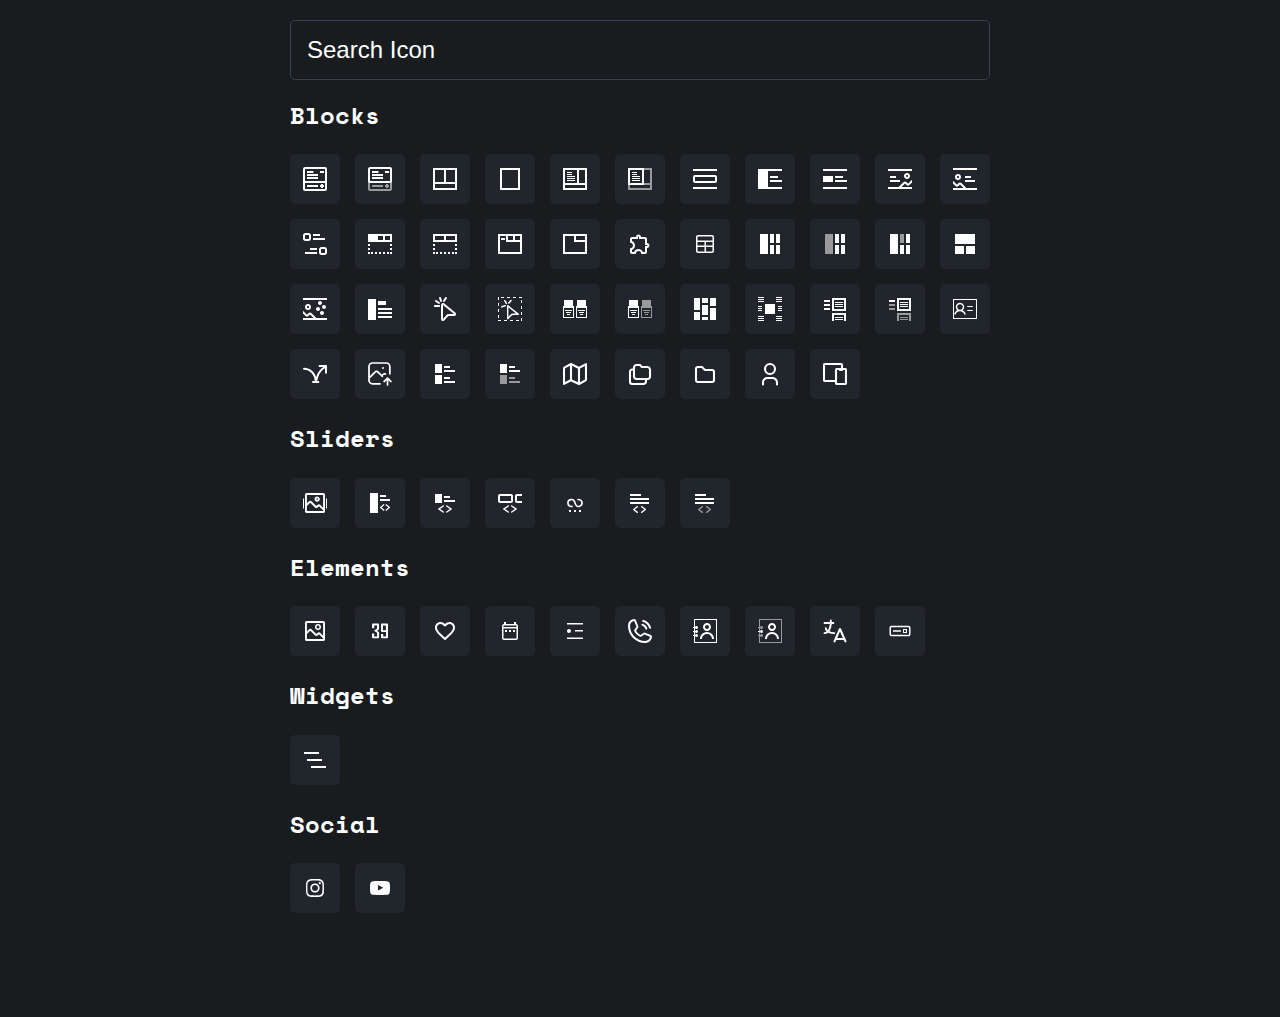
<file: block-icons/index.html>
<!DOCTYPE html>
<head>
	<meta charset="UTF-8">
	<meta http-equiv="content-type" content="text/html; charset=UTF-8">
	<meta name="viewport" content="width=device-width, initial-scale=1">

	<title>TigriWeb | Block Icons</title>

	<link rel="stylesheet" href="assets/css/style.css">

	<script src="assets/js/scripts.js"></script>

	<link rel="preconnect" href="https://fonts.googleapis.com">
	<link rel="preconnect" href="https://fonts.gstatic.com" crossorigin>
	<link href="https://fonts.googleapis.com/css2?family=Space+Mono:wght@400;700&display=swap" rel="stylesheet">

	<link rel="shortcut icon" href="assets/images/favicon.ico" type="image/x-icon">
</head>
<body>
	<div class="tweb-icon-component">
		<div class="tweb-icon-component__search">
			<input type="text" placeholder="Search Icon">
		</div>
		<div class="tweb-icon-component__content">
			<div class="tweb-icon-component__label">Blocks</div><div class="tweb-icon-component__icons">
				<button type="button" class="components-button has-icon" aria-label="accordion list">
					<svg viewBox="0 0 24 24" xmlns="http://www.w3.org/2000/svg" width="24" height="24">
						<path d="M10.4 6H4V4h6.4zM17 6h4V4h-4zM4 12h11v-2H4zm0-3h11V7H4zm20-7v20a2 2 0 0 1-2 2H2a2 2 0 0 1-2-2V2Q.2.2 2 0h20a2 2 0 0 1 2 2M2 14h20V2H2zm20 2H2v6h20zM4 20h11v-2H4zm16-3h-2v1h-1v2h1v1h2v-1h1v-2h-1z" />
					</svg>
				</button>
				<button type="button" class="components-button has-icon" aria-label="accordion item list">
					<svg viewBox="0 0 24 24" xmlns="http://www.w3.org/2000/svg" width="24" height="24">
						<path d="M4 18h11v2H4zm16-1h-2v1h-1v2h1v1h2v-1h1v-2h-1zm4-3v8a2 2 0 0 1-2 2H2a2 2 0 0 1-2-2v-8zm-2 8v-6H2v6z" fill="#9a9a9a" />
						<path d="M10.4 6H4V4h6.4zM4 12h11v-2H4zM24 2v12a2 2 0 0 1-2 2H2a2 2 0 0 1-2-2V2Q.2.2 2 0h20a2 2 0 0 1 2 2m-2 0H2v12h20zM4 9h11V7H4zm13-3h4V4h-4z" />
					</svg>
				</button>
				<button type="button" class="components-button has-icon" aria-label="row columns">
					<svg viewBox="0 0 24 24" xmlns="http://www.w3.org/2000/svg" width="24" height="24">
						<path d="M0,1v1v1v12v2v4v1v1h24v-1v-1v-4v-2V3V2V1H0z M2,3h9v12H2V3z M22,21H2v-4h20V21z M22,15h-9V3h9V15z" />
					</svg>
				</button>
				<button type="button" class="components-button has-icon" aria-label="column row area square block">
					<svg viewBox="0 0 24 24" xmlns="http://www.w3.org/2000/svg" width="24" height="24">
						<path d="M2,1v1v1v18v1v1h20v-1v-1V3V2V1H2z M20,21H4V3h16V21z" />
					</svg>
				</button>
				<button type="button" class="components-button has-icon" aria-label="row columns">
					<svg viewBox="0 0 24 24" xmlns="http://www.w3.org/2000/svg" width="24" height="24">
						<path d="M22 3v13h-6V3zm2-2H14v17h10zm-2 17v3H2v-3zm2-2H0v7h24zM14 3v13H2V3zm2-2H0v17h16zM9 5H4v1h5zm0 2H4v1h5zm3 2H4v1h8zm0 2H4v1h8zm0 2H4v1h8z" />
					</svg>
				</button>
				<button type="button" class="components-button has-icon" aria-label="columns item area square block">
					<svg viewBox="0 0 24 24" xmlns="http://www.w3.org/2000/svg" width="24" height="24">
						<path d="M22 3v13h-6V3zm2-2H14v17h10zm-2 17v3H2v-3zm2-2H0v7h24z" fill="#9a9a9a" />
						<path d="M14 3v13H2V3zm2-2H0v17h16zM9 5H4v1h5zm0 2H4v1h5zm3 2H4v1h8zm0 2H4v1h8zm0 2H4v1h8z" />
					</svg>
				</button>
				<button type="button" class="components-button has-icon" aria-label="container wrap">
					<svg viewBox="0 0 24 24" xmlns="http://www.w3.org/2000/svg" width="24" height="24">
						<path d="M0,20h24v2H0V20z M22,14H2v-4h20V14 M24,14v-4c0-1.105-0.895-2-2-2H2c-1.105,0-2,0.895-2,2v4c0,1.105,0.895,2,2,2h20C23.105,16,24,15.105,24,14z M0,2h24v2H0V2z" />
					</svg>
				</button>
				<button type="button" class="components-button has-icon" aria-label="full image area">
					<svg viewBox="0 0 24 24" xmlns="http://www.w3.org/2000/svg" width="24" height="24">
						<path d="M20,9v2h-8V9H20z M12,15h12v-2H12V15z M0,2v2v16v2h24v-2H10V4h14V2H0z" />
					</svg>
				</button>
				<button type="button" class="components-button has-icon" aria-label="heading area">
					<svg viewBox="0 0 24 24" xmlns="http://www.w3.org/2000/svg" width="24" height="24">
						<path d="M10,15H0V9h10V15z M20,9h-8v2h8V9z M24,13H12v2h12V13z M24,2H0v2h24V2z M24,20H0v2h24V20z" />
					</svg>
				</button>
				<button type="button" class="components-button has-icon" aria-label="hero image-right jumbotron item image">
					<svg viewBox="0 0 24 24" xmlns="http://www.w3.org/2000/svg" width="24" height="24">
						<path d="M24,2v2H0V2H24z M12,13H2v2h10V13z M19,12c-1.657,0-3-1.343-3-3s1.343-3,3-3s3,1.343,3,3S20.657,12,19,12z M19,10c0.552,0,1-0.448,1-1s-0.448-1-1-1s-1,0.448-1,1S18.448,10,19,10z M18.41,15.081c-0.78-0.775-2.04-0.775-2.82,0L10.671,20H0v2h24v-2H13.501L17,16.501l1.59,1.59c0.78,0.775,2.04,0.775,2.82,0l2.59-2.59v-2.83l-4,4L18.41,15.081z M8,11H2V9h6V11z" />
					</svg>
				</button>
				<button type="button" class="components-button has-icon" aria-label="hero image-left jumbotron item image">
					<svg viewBox="0 0 24 24" xmlns="http://www.w3.org/2000/svg" width="24" height="24">
						<path d="M5,7c-1.7,0-3,1.3-3,3s1.3,3,3,3s3-1.3,3-3S6.7,7,5,7z M5,11c-0.6,0-1-0.4-1-1c0-0.6,0.4-1,1-1s1,0.4,1,1C6,10.6,5.6,11,5,11z M4,17.7l-4-4v2.8l2.6,2.6c0.8,0.8,2,0.8,2.8,0L7,17.5l3.5,3.5H0v2h24v-2H13.3l-4.9-4.9c-0.8-0.8-2-0.8-2.8,0L4,17.7z M24,3H0V1h24V3z M22,13H12v2h10V13z M18,11h-6V9h6V11z" />
					</svg>
				</button>
				<button type="button" class="components-button has-icon" aria-label="query post list">
					<svg viewBox="0 0 24 24" xmlns="http://www.w3.org/2000/svg" width="24" height="24">
						<path d="M22,8H10V6h12V8z M8,6.5v-3C8,2.1,6.9,1,5.5,1h-3C1.1,1,0,2.1,0,3.5v3C0,7.9,1.1,9,2.5,9h3C6.9,9,8,7.9,8,6.5z M5.5,3C5.8,3,6,3.2,6,3.5v3C6,6.8,5.8,7,5.5,7h-3C2.2,7,2,6.8,2,6.5v-3C2,3.2,2.2,3,2.5,3H5.5z M17,2h-7v2h7V2z M14,20H2v2h12V20z M24,20.5v-3c0-1.4-1.1-2.5-2.5-2.5h-3c-1.4,0-2.5,1.1-2.5,2.5v3c0,1.4,1.1,2.5,2.5,2.5h3C22.9,23,24,21.9,24,20.5z M21.5,17c0.3,0,0.5,0.2,0.5,0.5v3c0,0.3-0.2,0.5-0.5,0.5h-3c-0.3,0-0.5-0.2-0.5-0.5v-3c0-0.3,0.2-0.5,0.5-0.5H21.5z M14,16H7v2h7V16z" />
					</svg>
				</button>
				<button type="button" class="components-button has-icon" aria-label="tabs nav navbar">
					<svg viewBox="0 0 24 24" xmlns="http://www.w3.org/2000/svg" width="24" height="24">
						<path d="M0,12h2v2H0V12z M0,18h2v-2H0V18z M3,22h2v-2H3V22z M7,22h2v-2H7V22z M11,22h2v-2h-2V22z M15,22h2v-2h-2V22z M19,22h2v-2h-2V22zM22,18h2v-2h-2V18z M22,14h2v-2h-2V14z M24,2v8H0V2H24z M15,8V4h-5v4H15z M22,8V4h-5v4H22z M22,22h2v-2h-2V22zM0,22h2v-2H0V22z" />
					</svg>
				</button>
				<button type="button" class="components-button has-icon" aria-label="tabs variation nav navbar">
					<svg viewBox="0 0 24 24" xmlns="http://www.w3.org/2000/svg" width="24" height="24">
						<path d="M0 12h2v2H0zm0 6h2v-2H0zm3 4h2v-2H3zm4 0h2v-2H7zm4 0h2v-2h-2zm4 0h2v-2h-2zm4 0h2v-2h-2zm3-4h2v-2h-2zm0-4h2v-2h-2zm0 8h2v-2h-2zM0 22h2v-2H0zM0 2v8h24V2zm11 6H2V4h9zm11 0h-9V4h9z" />
					</svg>
				</button>
				<button type="button" class="components-button has-icon" aria-label="tabs item nav navbar">
					<svg viewBox="0 0 24 24" xmlns="http://www.w3.org/2000/svg" width="24" height="24">
						<path d="M3,6h4v2H3V6z M24,2v20H0V2H24z M10,4v4h5V4H10z M22,10H8V4H2v16h20V10z M22,4h-5v4h5V4z" />
					</svg>
				</button>
				<button type="button" class="components-button has-icon" aria-label="tabs variation item nav navbar">
					<svg viewBox="0 0 24 24" xmlns="http://www.w3.org/2000/svg" width="24" height="24">
						<path d="M0 2v20h24V2zm22 10v8H2V4h9v6h11zm0-4h-9V4h9z" />
					</svg>
				</button>
				<button type="button" class="components-button has-icon" aria-label="puzzle data">
					<svg viewBox="0 0 24 24" xmlns="http://www.w3.org/2000/svg" width="24" height="24">
						<path d="M10.5 4.5c.28 0 .5.22.5.5v2h6v6h2c.28 0 .5.22.5.5s-.22.5-.5.5h-2v6h-2.12c-.68-1.75-2.39-3-4.38-3s-3.7 1.25-4.38 3H4v-2.12c1.75-.68 3-2.39 3-4.38 0-1.99-1.24-3.7-2.99-4.38L4 7h6V5c0-.28.22-.5.5-.5m0-2C9.12 2.5 8 3.62 8 5H4c-1.1 0-1.99.9-1.99 2v3.8h.29c1.49 0 2.7 1.21 2.7 2.7s-1.21 2.7-2.7 2.7H2V20c0 1.1.9 2 2 2h3.8v-.3c0-1.49 1.21-2.7 2.7-2.7s2.7 1.21 2.7 2.7v.3H17c1.1 0 2-.9 2-2v-4c1.38 0 2.5-1.12 2.5-2.5S20.38 11 19 11V7c0-1.1-.9-2-2-2h-4c0-1.38-1.12-2.5-2.5-2.5z" />
					</svg>
				</button>
				<button type="button" class="components-button has-icon" aria-label="table data">
					<svg viewBox="0 0 24 24" xmlns="http://www.w3.org/2000/svg" width="24" height="24">
						<path d="M19 3H5c-1.1 0-2 .9-2 2v14c0 1.1.9 2 2 2h14c1.1 0 2-.9 2-2V5c0-1.1-.9-2-2-2zM5 4.5h14c.3 0 .5.2.5.5v3.5h-15V5c0-.3.2-.5.5-.5zm8 5.5h6.5v3.5H13V10zm-1.5 3.5h-7V10h7v3.5zm-7 5.5v-4h7v4.5H5c-.3 0-.5-.2-.5-.5zm14.5.5h-6V15h6.5v4c0 .3-.2.5-.5.5z" />
					</svg>
				</button>
				<button type="button" class="components-button has-icon" aria-label="icon grid list">
					<svg viewBox="0 0 24 24" xmlns="http://www.w3.org/2000/svg" width="24" height="24">
						<path d="M2,2h8v20H2V2z M12,2h4v9h-4V2z M12,13h4v9h-4V13z M18,2h4v9h-4V2z M18,13h4v9h-4V13z" />
					</svg>
				</button>
				<button type="button" class="components-button has-icon" aria-label="icon grid">
					<svg viewBox="0 0 24 24" xmlns="http://www.w3.org/2000/svg" width="24" height="24">
						<path d="M2,2h8v20H2V2z" fill="#9a9a9a" />
						<path d="M12,2h4v9h-4V2z M12,13h4v9h-4V13z M18,2h4v9h-4V2z M18,13h4v9h-4V13z" />
					</svg>
				</button>
				<button type="button" class="components-button has-icon" aria-label="icon grid list item">
					<svg viewBox="0 0 24 24" xmlns="http://www.w3.org/2000/svg" width="24" height="24">
						<path d="M12,2h4v9h-4V2z" fill="#9a9a9a" />
						<path d="M2,2h8v20H2V2z M12,13h4v9h-4V13z M18,2h4v9h-4V2z M18,13h4v9h-4V13z" />
					</svg>
				</button>
				<button type="button" class="components-button has-icon" aria-label="icon grid layout category categories">
					<svg viewBox="0 0 24 24" xmlns="http://www.w3.org/2000/svg" width="24" height="24">
						<path d="M22,2v10H2V2H22z M22,14v8h-9v-8H22z M11,14v8H2v-8H11z" />
					</svg>
				</button>
				<button type="button" class="components-button has-icon" aria-label="hotspot point dot image">
					<svg viewBox="0 0 24 24" xmlns="http://www.w3.org/2000/svg" width="24" height="24">
						<path d="M5,7c-1.7,0-3,1.3-3,3c0,1.7,1.3,3,3,3s3-1.3,3-3C8,8.3,6.7,7,5,7z M5,11c-0.6,0-1-0.4-1-1s0.4-1,1-1s1,0.4,1,1S5.6,11,5,11z M4,17.7l-4-4l0,2.8l2.6,2.6c0.8,0.8,2,0.8,2.8,0L7,17.5l3.5,3.5H0l0,2h24v-2H13.3l-4.9-4.9c-0.8-0.8-2-0.8-2.8,0L4,17.7z M23,10c0,1.1-0.9,2-2,2s-2-0.9-2-2s0.9-2,2-2S23,8.9,23,10z M21,16c0,1.1-0.9,2-2,2s-2-0.9-2-2s0.9-2,2-2S21,14.9,21,16z M17,12c0,1.1-0.9,2-2,2s-2-0.9-2-2s0.9-2,2-2S17,10.9,17,12z M24,3H0V1h24V3z M19,6c0,1.1-0.9,2-2,2s-2-0.9-2-2s0.9-2,2-2S19,4.9,19,6z" />
					</svg>
				</button>
				<button type="button" class="components-button has-icon" aria-label="image text">
					<svg viewBox="0 0 24 24" xmlns="http://www.w3.org/2000/svg" width="24" height="24">
						<path d="M8 23H0V2h8zM18 4h-8v4h8zm6 7H10v2h14zm0 4H10v2h14zm0 4H10v2h14z" />
					</svg>
				</button>
				<button type="button" class="components-button has-icon" aria-label="cta text quote">
					<svg viewBox="0 0 24 24" xmlns="http://www.w3.org/2000/svg" width="24" height="24">
						<path d="M10,8l11,9.1h-5c-1.1,0-2.2,0.5-2.9,1.3L10,22V8z M10,6L9.1,6.2C8.4,6.5,8.1,7.1,8,8v14c0,0.8,0.5,1.6,1.3,1.9L10,24c0.6,0,1.1-0.2,1.5-0.7l3.1-3.6c0.4-0.4,0.9-0.6,1.4-0.6h5c0.8,0,1.6-0.5,1.9-1.3c0.3-0.8,0-1.7-0.6-2.2l-11-9.1C10.9,6.1,10.5,6,10,6 M8.3,4.9C8.8,4.7,9,4.2,8.9,3.6l-1-3C7.7,0.1,7.3-0.1,6.7,0C6.2,0.2,6,0.6,6.1,1.2l1,3C7.2,4.7,7.5,5,8,5L8.3,4.9z M11.8,4.6l2-3c0.3-0.5,0.2-1-0.3-1.4c-0.5-0.3-1-0.2-1.4,0.3l-2,3c-0.2,0.4-0.1,1,0.3,1.3L11,5C11.3,5,11.6,4.8,11.8,4.6 M6.8,6.6C7.1,6,7,5.6,6.6,5.2l-3-2C3.1,2.9,2.6,3,2.2,3.4C1.9,4,2,4.4,2.4,4.8l3,2L6,7C6.3,7,6.6,6.8,6.8,6.6 M7,9c0-0.7-0.3-1-1-1H2C1.3,8,1,8.3,1,9c0,1,0.4,1,1,1h4C6.7,10,7,9.6,7,9" />
					</svg>
				</button>
				<button type="button" class="components-button has-icon" aria-label="cta bg text quote">
					<svg viewBox="0 0 24 24" xmlns="http://www.w3.org/2000/svg" width="24" height="24">
						<path d="m9.7 22.5-.3-.1-.4-.6v-13q0-.4.4-.7.3-.2.8.1l10.6 8.5q.3.3.2.8-.2.5-.7.5h-4.8q-1.4 0-2.3 1l-3 3.3zm.7-12.2v9.6l1.7-1.9q1.4-1.4 3.3-1.4h2.7zM7.9 8.5q-.1-.7-1-.4l-3.2 1q-.7.3-.6 1c.2.7.5.6 1 .5l3.2-1q.9-.4.6-1.1M24 0h-3v1h3zm-6 0h-3v1h3zm-6 0H9v1h3zM6 0H3v1h3zM1 0H0v3h1zm0 6H0v3h1zm0 6H0v3h1zm0 6H0v3h1zm2 5H0v1h3zm6 0H6v1h3zm6 0h-3v1h3zm6 0h-3v1h3zm3-2h-1v3h1zm0-6h-1v3h1zm0-6h-1v3h1zm0-6h-1v3h1zM8.8 7q.6-.4.3-1L7.5 3.4q-.4-.6-1-.3c-.7.4-.5.7-.3 1.1l1.6 2.6q.3.6 1 .2m4.8-4.1q-.6-.5-1.1.1l-2.2 2.5q-.6.6 0 1.1.8.5 1.1-.1L13.6 4q.4-.6 0-1.1" />
					</svg>
				</button>
				<button type="button" class="components-button has-icon" aria-label="icon grid box">
					<svg viewBox="0 0 24 24" xmlns="http://www.w3.org/2000/svg" width="24" height="24">
						<path d="M10 10v10H1V10zm1-1H0v12h11zm-1-6H1v8h9zM9 14H2v-1h7zm-1 1H3v1h5zm-1 2H4v1h3zm16-7v10h-9V10zm1-1H13v12h11zm-1-6h-9v8h9zm-1 11h-7v-1h7zm-1 1h-5v1h5zm-1 2h-3v1h3z" />
					</svg>
				</button>
				<button type="button" class="components-button has-icon" aria-label="icon grid box item">
					<svg viewBox="0 0 24 24" xmlns="http://www.w3.org/2000/svg" width="24" height="24">
						<path d="M10 10v10H1V10zm1-1H0v12h11zm-1-6H1v8h9zM9 14H2v-1h7zm-1 1H3v1h5zm-1 2H4v1h3z" />
						<path d="M23 10v10h-9V10zm1-1H13v12h11zm-1-6h-9v8h9zm-1 11h-7v-1h7zm-1 1h-5v1h5zm-1 2h-3v1h3z" fill="#9a9a9a" />
					</svg>
				</button>
				<button type="button" class="components-button has-icon" aria-label="image gallery masonry">
					<svg viewBox="0 0 24 24" xmlns="http://www.w3.org/2000/svg" width="24" height="24">
						<path d="M7 13H1V1h6zm8-12H9v5h6zm8 0h-6v8h6zm-8 7H9v10h6zm0 12H9v3h6zm8-9h-6v12h6zM7 15H1v8h6z" />
					</svg>
				</button>
				<button type="button" class="components-button has-icon" aria-label="point step">
					<svg viewBox="0 0 24 24" xmlns="http://www.w3.org/2000/svg" width="24" height="24">
						<path d="M18 0h6v1h-6zM7 7h10v10H7zm11 14h6v1h-6zm0-2h6v1h-6zM0 21h6v1H0zm0-2h6v1H0zM0 0h6v1H0zm18 2h6v1h-6zm0 2h6v1h-6zm2 7h4v1h-4zm0-2h4v1h-4zM0 11h4v1H0zm0-2h4v1H0zm20 4h4v1h-4zM0 13h4v1H0zm18 10h6v1h-6zM0 23h6v1H0zM0 2h6v1H0zm0 2h6v1H0z" />
					</svg>
				</button>
				<button type="button" class="components-button has-icon" aria-label="navigation scroll">
					<svg viewBox="0 0 24 24" xmlns="http://www.w3.org/2000/svg" width="24" height="24">
						<path d="M7,3L7,5L1,5L1,3L7,3ZM7,7L7,9L1,9L1,7L7,7ZM7,11L7,13L1,13L1,11L7,11ZM23,14L9,14L9,1L23,1L23,14ZM11,3L11,12L21,12L21,3L11,3ZM20,9L20,10L12,10L12,9L20,9ZM20,7L20,8L12,8L12,7L20,7ZM20,5L20,6L12,6L12,5L20,5ZM9,24L9,16L23,16L23,24L21,24L21,18L11,18L11,24L9,24ZM20,20L20,21L12,21L12,20L20,20ZM20,22L20,23L12,23L12,22L20,22Z" />
					</svg>
				</button>
				<button type="button" class="components-button has-icon" aria-label="navigation scroll item">
					<svg viewBox="0 0 24 24" xmlns="http://www.w3.org/2000/svg" width="24" height="24">
						<path d="M23,14L9,14L9,1L23,1L23,14ZM11,3L11,12L21,12L21,3L11,3ZM20,7L20,8L12,8L12,7L20,7ZM20,5L20,6L12,6L12,5L20,5ZM20,9L20,10L12,10L12,9L20,9ZM7,3L7,5L1,5L1,3L7,3Z" />
						<path d="M7,7L7,9L1,9L1,7L7,7ZM7,11L7,13L1,13L1,11L7,11ZM9,24L9,16L23,16L23,24L21,24L21,18L11,18L11,24L9,24ZM20,20L20,21L12,21L12,20L20,20ZM20,22L20,23L12,23L12,22L20,22Z" fill="#9a9a9a" />
					</svg>
				</button>
				<button type="button" class="components-button has-icon" aria-label="member card user data">
					<svg viewBox="0 0 24 24" xmlns="http://www.w3.org/2000/svg" width="24" height="24">
						<path d="M23,3v18H1V3H23 M24,2H0v20h24V2L24,2z M20,9.5C20,9.2,19.8,9,19.6,9h-5.1C14.2,9,14,9.2,14,9.5s0.2,0.5,0.4,0.5h5.1C19.8,10,20,9.8,20,9.5z M20,13.5c0-0.3-0.2-0.5-0.4-0.5h-5.1c-0.2,0-0.4,0.2-0.4,0.5s0.2,0.5,0.4,0.5h5.1C19.8,14,20,13.8,20,13.5z M12.7,16.8c-0.4-1.5-1.6-2.8-3.1-3.5c1-0.8,1.6-2,1.6-3.3c0-2.3-1.9-4.2-4.2-4.2S2.8,7.7,2.8,10c0,1.4,0.6,2.5,1.6,3.3c-1.5,0.7-2.7,1.9-3.1,3.5c-0.1,0.4,0.1,0.8,0.5,0.9c0.1,0,0.1,0,0.2,0c0.3,0,0.6-0.2,0.7-0.5c0.6-2.1,3-3.4,5.4-2.8c1.6,0.4,2.8,1.4,3.2,2.8c0.1,0.4,0.5,0.6,0.9,0.5S12.8,17.2,12.7,16.8z M7,7.2c1.5,0,2.8,1.2,2.8,2.8S8.5,12.8,7,12.8S4.2,11.5,4.2,10S5.5,7.2,7,7.2z" />
					</svg>
				</button>
				<button type="button" class="components-button has-icon" aria-label="animation block">
					<svg viewBox="0 0 24 24" xmlns="http://www.w3.org/2000/svg" width="24" height="24">
						<path d="m13.167 15.19.391-1.207c1.21-3.739 3.642-6.913 6.852-8.998h-3.881a.986.986 0 0 1 0-1.97H23c.544 0 .985.441.985.985v6.667a.985.985 0 0 1-1.97 0V6.309c-3.099 1.827-5.447 4.774-6.582 8.281l-1.432 4.425h1.234a.986.986 0 1 1 0 1.97h-5.176a.986.986 0 1 1 0-1.97h1.603v-.348C11.662 12.632 6.857 7.652 1 7.652a.985.985 0 0 1 0-1.971c5.755 0 10.672 4.047 12.167 9.509" />
					</svg>
				</button>
				<button type="button" class="components-button has-icon" aria-label="parallax rellax block">
					<svg viewBox="0 0 24 24" xmlns="http://www.w3.org/2000/svg" width="24" height="24">
						<path d="M.132 16.053V4.474c0-2.382 1.96-4.342 4.342-4.342h13.894c2.382 0 4.343 1.96 4.343 4.342V12a.87.87 0 0 1-1.737 0V4.474a2.62 2.62 0 0 0-2.606-2.606H4.474a2.62 2.62 0 0 0-2.606 2.606v9.482l4.307-4.307.012-.012c.721-.693 1.535-1.018 2.339-1.018.805 0 1.619.325 2.339 1.018l.012.012 2.86 2.86.544-.544.012-.012c1.068-1.028 2.328-1.264 3.494-.787a.868.868 0 0 1-.657 1.608c-.549-.224-1.126-.055-1.629.426l-.537.538a.87.87 0 0 1-1.262 1.192l-.579-.579-3.47-3.47c-.352-.336-.734-.525-1.127-.525s-.777.19-1.129.528l-5.529 5.528v1.956a2.62 2.62 0 0 0 2.606 2.606H12a.868.868 0 0 1 0 1.737H4.474c-2.382 0-4.342-1.961-4.342-4.343zm18.526 2.096-1.991 1.991a.869.869 0 0 1-1.228-1.228l3.473-3.473a.865.865 0 0 1 1.228 0l3.474 3.473a.869.869 0 0 1-1.228 1.228l-1.991-1.991V23a.869.869 0 0 1-1.737 0zM15 5a1 1 0 1 1 0 2 1 1 0 0 1 0-2" />
					</svg>
				</button>
				<button type="button" class="components-button has-icon" aria-label="icon text list">
					<svg viewBox="0 0 24 24" xmlns="http://www.w3.org/2000/svg" width="24" height="24">
						<path d="M22,10H11V8h11V10z M17,4h-6v2h6V4z M22,21H11v-2h11V21z M17,15h-6v2h6V15z M9,2H2v9h7V2z M9,13H2v9h7V13z" />
					</svg>
				</button>
				<button type="button" class="components-button has-icon" aria-label="icon text list item">
					<svg viewBox="0 0 24 24" xmlns="http://www.w3.org/2000/svg" width="24" height="24">
						<path d="M22,10L11,10L11,8L22,8L22,10ZM17,4L17,6L11,6L11,4L17,4ZM9,2L9,11L2,11L2,2L9,2Z"/>
						<path d="M22,21L11,21L11,19L22,19L22,21ZM17,15L17,17L11,17L11,15L17,15ZM9,13L9,22L2,22L2,13L9,13Z" fill="#9a9a9a"/>
					</svg>
				</button>
				<button type="button" class="components-button has-icon" aria-label="map location">
					<svg viewBox="0 0 24 24" xmlns="http://www.w3.org/2000/svg" width="24" height="24">
						<path d="m.5 4.94 7-3.85a1 1 0 0 1 .97-.02l7.5 3.76 6.53-3.56a1.04 1.04 0 0 1 1.54.92v15.89c0 .37-.2.72-.53.9l-7 3.93a1 1 0 0 1-.95.03L8 19.4l-6.54 3.27a1.04 1.04 0 0 1-1.51-.93V5.85a1 1 0 0 1 .54-.9m14.46 15.42V6.64L9.04 3.7v13.9zm-8-2.76V3.76l-4.92 2.7v13.6zM17.04 6.62v13.6l4.92-2.75V3.94z" />
					</svg>
				</button>
				<button type="button" class="components-button has-icon" aria-label="folders files">
					<svg viewBox="0 0 24 24" xmlns="http://www.w3.org/2000/svg" width="24" height="24">
						<path d="M4.96 6.44V5.26a3 3 0 0 1 .87-2.04 4 4 0 0 1 2.84-1.26H12q.46 0 .77.34l1.5 1.66h5.1c.85 0 1.77.4 2.48 1.05.72.67 1.2 1.58 1.2 2.46v7.3c0 1.8-1.48 3.27-3.27 3.27h-.74v1.73c0 .75-.33 1.46-.88 2.03a4 4 0 0 1-2.83 1.24H4.23a3.3 3.3 0 0 1-3.27-3.27V9.7c0-1.8 1.47-3.28 3.26-3.28h.02zm12 11.6h-8.3c-.99 0-2.1-.47-2.82-1.21a3 3 0 0 1-.88-2.04V8.53L4.2 8.5a1.2 1.2 0 0 0-1.17 1.2v10.06c0 .65.53 1.19 1.18 1.19h11.11c.4 0 .82-.18 1.15-.44.25-.2.48-.45.48-.75zm-8.3-14c-.38 0-.8.18-1.13.45-.26.2-.49.46-.49.77v9.53c0 .3.22.55.47.74.34.26.76.43 1.16.43h11.1a1.2 1.2 0 0 0 1.19-1.2V7.48c0-.34-.24-.67-.52-.93-.31-.28-.7-.5-1.07-.5H13.8q-.46 0-.77-.34l-1.5-1.66z"/>
					</svg>
				</button>
				<button type="button" class="components-button has-icon" aria-label="folder file">
					<svg viewBox="0 0 24 24" xmlns="http://www.w3.org/2000/svg" width="24" height="24">
						<path d="M5 3.96h4q.43 0 .74.3l2.7 2.7H19A3.06 3.06 0 0 1 22.04 10v8A3.06 3.06 0 0 1 19 21.04H5A3.06 3.06 0 0 1 1.96 18V7A3.06 3.06 0 0 1 5 3.96m0 2.08a.96.96 0 0 0-.96.96v11c0 .53.43.96.96.96h14c.53 0 .96-.43.96-.96v-8a.96.96 0 0 0-.96-.96h-7q-.43 0-.74-.3l-2.7-2.7z"/>
					</svg>
				</button>
				<button type="button" class="components-button has-icon" aria-label="user register login forgot password">
					<svg viewBox="0 0 24 24" xmlns="http://www.w3.org/2000/svg" width="24" height="24">
						<path d="M5.96 7A6.07 6.07 0 0 1 12 .96 6.07 6.07 0 0 1 18.04 7 6.07 6.07 0 0 1 12 13.04 6.07 6.07 0 0 1 5.96 7m2.08 0A4 4 0 0 0 12 10.96 4 4 0 0 0 15.96 7 4 4 0 0 0 12 3.04 4 4 0 0 0 8.04 7m-2 15.46a1.04 1.04 0 0 1-2.08 0v-2.15c0-2.91 2.55-5.35 5.7-5.35h4.67c3.16 0 5.71 2.44 5.71 5.35v2.15a1.04 1.04 0 0 1-2.08 0v-2.15c0-1.82-1.66-3.27-3.63-3.27H9.67c-1.97 0-3.63 1.45-3.63 3.27z"/>
					</svg>
				</button>
				<button type="button" class="components-button has-icon" aria-label="responsive visibility mobile desktop">
					<svg viewBox="0 0 24 24" xmlns="http://www.w3.org/2000/svg" width="24" height="24">
						<path d="M20.04 5.96H22q.45 0 .77.11l.38.17.34.27.27.35.17.37q.1.33.11.77v13q0 .45-.11.77l-.18.38-.26.34-.34.27-.38.17q-.33.1-.77.11h-8q-.45 0-.77-.11l-.37-.18-.35-.26-.27-.34-.17-.38a2 2 0 0 1-.11-.77v-.96H2q-.45 0-.77-.11l-.37-.18-.35-.26-.26-.34-.18-.38A2 2 0 0 1-.04 18V3q0-.44.11-.77l.18-.37.26-.35.35-.26.37-.18q.33-.1.77-.11h16q.45 0 .77.11l.38.18.34.26.27.35.17.37q.1.33.11.77zm-8.08 12V8.1q.02-.93.5-1.48l.32-.3.38-.21q.36-.16.84-.16h3.96V3.04H2.04v14.92zm8.08-9.92c-.02.56-.48 1-1.04 1h-2c-.56 0-1.02-.44-1.04-1h-1.91v12.92h7.9V8.04z"/>
					</svg>
				</button>
			</div>


			<div class="tweb-icon-component__label">Sliders</div><div class="tweb-icon-component__icons">
				<button type="button" class="components-button has-icon" aria-label="hero slider image">
					<svg viewBox="0 0 24 24" xmlns="http://www.w3.org/2000/svg" width="24" height="24">
						<path d="M3.81,22C2.814,21.999,2.001,21.187,2,20.19V3.81C2.001,2.814,2.814,2.001,3.81,2h16.38c0.998,0.001,1.809,0.814,1.81,1.81V20.19c-0.001,0.998-0.812,1.809-1.81,1.81H3.81z M20.104,20.104v-0.776l-4.225-4.186l-1.307,1.307c-0.342,0.342-0.796,0.53-1.28,0.53c-0.484,0-0.938-0.189-1.28-0.53l-4.754-4.754l-3.387,3.384l0.025,5.026H20.104z M15.88,13.207c0.483,0,0.938,0.189,1.28,0.53l2.945,2.945V3.897H3.897v8.475l2.082-2.083c0.342-0.342,0.796-0.53,1.28-0.53c0.483,0,0.938,0.188,1.28,0.53l4.754,4.755l1.307-1.307C14.942,13.396,15.396,13.207,15.88,13.207z M14.155,10.793c-1.472-0.002-2.671-1.201-2.673-2.673c0-1.474,1.199-2.673,2.673-2.673c1.473,0,2.672,1.199,2.672,2.673S15.629,10.793,14.155,10.793L14.155,10.793z M14.155,7.345c-0.428,0-0.776,0.349-0.776,0.776c0,0.428,0.349,0.776,0.776,0.776s0.776-0.348,0.776-0.776C14.932,7.693,14.583,7.345,14.155,7.345L14.155,7.345z M1,17.5v-10H0v10H1z M24,17.5v-10h-1v10H24z" />
					</svg>
				</button>
				<button type="button" class="components-button has-icon" aria-label="products slider">
					<svg viewBox="0 0 24 24" xmlns="http://www.w3.org/2000/svg" width="24" height="24">
						<path d="M10,22H2V2h8V22z M18,4h-6v2h6V4z M22,8H12v2h10V8z M21.7,17c0.1-0.1,0.2-0.2,0.3-0.3c0.1-0.3,0-0.5-0.2-0.7l-3.6-3l-0.8,1l3,2.5l-3,2.5l0.8,1L21.7,17z M16.6,19l-3-2.5l3-2.5l-0.8-1l-3.5,3c-0.1,0.1-0.2,0.2-0.3,0.3c-0.1,0.3,0,0.5,0.2,0.7l3.6,3L16.6,19z" />
					</svg>
				</button>
				<button type="button" class="components-button has-icon" aria-label="post slider">
					<svg viewBox="0 0 24 24" xmlns="http://www.w3.org/2000/svg" width="24" height="24">
						<path d="M22,11H11V9h11V11z M17,5h-6v2h6V5z M9,3H2v9h7V3z M10.9,21.4c0.2-0.3,0.1-0.8-0.2-1L7.1,18l3.6-2.4c0.3-0.2,0.4-0.7,0.2-1c-0.2-0.3-0.7-0.4-1-0.2l-4.5,3C5.1,17.5,5,17.7,5,18s0.1,0.5,0.3,0.6l4.5,3c0.1,0.1,0.3,0.1,0.4,0.1C10.5,21.8,10.7,21.6,10.9,21.4z M11.5,6.3 M10,12 M14.5,9 M10,6 M5.5,20.7 M13.1,14.6c-0.2,0.3-0.1,0.8,0.2,1l3.6,2.4l-3.6,2.4c-0.3,0.2-0.4,0.7-0.2,1c0.2,0.3,0.7,0.4,1,0.2l4.5-3c0.2-0.1,0.3-0.4,0.3-0.6s-0.1-0.5-0.3-0.6l-4.5-3c-0.1-0.1-0.3-0.1-0.4-0.1C13.5,14.2,13.3,14.4,13.1,14.6z" />
					</svg>
				</button>
				<button type="button" class="components-button has-icon" aria-label="logos slider image">
					<svg viewBox="0 0 24 24" xmlns="http://www.w3.org/2000/svg" width="24" height="24">
						<path d="M10.9,21.4c0.2-0.3,0.1-0.8-0.2-1L7.1,18l3.6-2.4c0.3-0.2,0.4-0.7,0.2-1s-0.7-0.4-1-0.2l-4.5,3C5.1,17.5,5,17.7,5,18s0.1,0.5,0.3,0.6l4.5,3c0.1,0.1,0.3,0.1,0.4,0.1C10.5,21.8,10.7,21.6,10.9,21.4z M13.1,14.6c-0.2,0.3-0.1,0.8,0.2,1l3.6,2.4l-3.6,2.4c-0.3,0.2-0.4,0.7-0.2,1s0.7,0.4,1,0.2l4.5-3c0.2-0.1,0.3-0.4,0.3-0.6s-0.1-0.5-0.3-0.6l-4.5-3c-0.1-0.1-0.3-0.1-0.4-0.1C13.5,14.2,13.3,14.4,13.1,14.6z M24,12h-5c-1.1,0-2-0.9-2-2V5c0-1.1,0.9-2,2-2h5c0,1,0,1,0,2h-5l0,5l5,0C24,11,24,11,24,12z M13,5l0,5L2,10l0-5H13 M13,3H2C0.9,3,0,3.9,0,5v5c0,1.1,0.9,2,2,2h11c1.1,0,2-0.9,2-2V5C15,3.9,14.1,3,13,3L13,3z" />
					</svg>
				</button>
				<button type="button" class="components-button has-icon" aria-label="core query slider">
					<svg viewBox="0 0 24 24" xmlns="http://www.w3.org/2000/svg" width="24" height="24">
						<path d="M18.23 12a2.6 2.6 0 0 0-3.56-2.43l-.6-1.52a4.24 4.24 0 1 1-2.56 5.04l-.59-1.75a2.61 2.61 0 1 0-1.58 3.1l.6 1.51q-.73.3-1.56.3a4.24 4.24 0 1 1 4.06-5.51l.63 1.85.01.03v.03a2.61 2.61 0 0 0 5.15-.65M8 19v2H6v-2zm5 0v2h-2v-2zm5 0v2h-2v-2z" />
					</svg>
				</button>
				<button type="button" class="components-button has-icon" aria-label="text fade slider">
					<svg viewBox="0 0 24 24" xmlns="http://www.w3.org/2000/svg" width="24" height="24">
						<path d="M9.913,21.693C9.747,21.881 9.58,22.069 9.33,21.975C9.247,21.975 9.081,21.975 8.997,21.881L5.25,19.064C5.083,18.97 5,18.782 5,18.5C5,18.218 5.083,18.03 5.333,17.936L9.081,15.119C9.33,14.931 9.747,15.025 9.913,15.307C10.08,15.588 9.997,16.058 9.747,16.246L6.749,18.5L9.747,20.754C9.997,20.942 10.08,21.412 9.913,21.693ZM13.088,15.307C13.257,15.119 13.427,14.931 13.596,15.025C13.681,15.025 13.85,15.025 13.935,15.119L17.746,17.936C17.915,18.03 18,18.312 18,18.5C18,18.688 17.915,18.97 17.746,19.064L13.935,21.881C13.681,22.069 13.257,21.975 13.088,21.693C12.919,21.412 13.003,20.942 13.257,20.754L16.306,18.5L13.257,16.246C13.003,16.058 12.919,15.588 13.088,15.307ZM21,9L2.002,9L2.002,7L21,7L21,9ZM20.998,13L2,13L2,11L20.998,11L20.998,13ZM13,3L13,5L2.002,5L2.002,3L13,3Z"/>
					</svg>
				</button>
				<button type="button" class="components-button has-icon" aria-label="text fade slider item">
					<svg viewBox="0 0 24 24" xmlns="http://www.w3.org/2000/svg" width="24" height="24">
						<path d="M9.913,21.693C9.747,21.881 9.58,22.069 9.33,21.975C9.247,21.975 9.081,21.975 8.997,21.881L5.25,19.064C5.083,18.97 5,18.782 5,18.5C5,18.218 5.083,18.03 5.333,17.936L9.081,15.119C9.33,14.931 9.747,15.025 9.913,15.307C10.08,15.588 9.997,16.058 9.747,16.246L6.749,18.5L9.747,20.754C9.997,20.942 10.08,21.412 9.913,21.693ZM13.088,15.307C13.257,15.119 13.427,14.931 13.596,15.025C13.681,15.025 13.85,15.025 13.935,15.119L17.746,17.936C17.915,18.03 18,18.312 18,18.5C18,18.688 17.915,18.97 17.746,19.064L13.935,21.881C13.681,22.069 13.257,21.975 13.088,21.693C12.919,21.412 13.003,20.942 13.257,20.754L16.306,18.5L13.257,16.246C13.003,16.058 12.919,15.588 13.088,15.307Z" fill="#9a9a9a"/>
						<path d="M21,9L2.002,9L2.002,7L21,7L21,9ZM20.998,13L2,13L2,11L20.998,11L20.998,13ZM13,3L13,5L2.002,5L2.002,3L13,3Z"/>
					</svg>
				</button>
			</div>


			<div class="tweb-icon-component__label">Elements</div><div class="tweb-icon-component__icons">
				<button type="button" class="components-button has-icon" aria-label="image">
					<svg xmlns="http://www.w3.org/2000/svg" viewBox="0 0 24 24" width="24" height="24" aria-hidden="true" focusable="false">
						<path d="M20.2,2H3.8C2.8,2,2,2.8,2,3.8v16.4c0,1,0.8,1.8,1.8,1.8h16.4c1,0,1.8-0.8,1.8-1.8V3.8C22,2.8,21.2,2,20.2,2z M20.1,20.1L20.1,20.1l-16.2,0l0-5l3.4-3.4l4.8,4.8c0.3,0.3,0.8,0.5,1.3,0.5s0.9-0.2,1.3-0.5l1.3-1.3l4.2,4.2V20.1z M20.1,16.7l-2.9-2.9c-0.3-0.3-0.8-0.5-1.3-0.5c-0.5,0-0.9,0.2-1.3,0.5L13.3,15l-4.8-4.8C8.2,9.9,7.7,9.8,7.3,9.8c-0.5,0-0.9,0.2-1.3,0.5l-2.1,2.1V3.9h16.2V16.7z M15,6.5c0.8,0,1.5,0.7,1.5,1.5c0,0.8-0.7,1.5-1.5,1.5S13.5,8.8,13.5,8C13.5,7.2,14.2,6.5,15,6.5 M15,5c-1.7,0-3,1.3-3,3s1.3,3,3,3s3-1.3,3-3S16.7,5,15,5L15,5z" />
					</svg>
				</button>
				<button type="button" class="components-button has-icon" aria-label="count countup">
					<svg xmlns="http://www.w3.org/2000/svg" viewBox="0 0 24 24" width="24" height="24" aria-hidden="true" focusable="false">
						<path d="M11.2,18c0,0.9-0.4,1.3-1.3,1.3H5.3C4.4,19.4,4,18.9,4,18v-3.4h2.2v2.9H9v-3.7l-2.7-1.9v-0.5L9,9.6V6.5H6.2v2.7H4V6c0-0.9,0.4-1.4,1.3-1.4h4.5c0.9,0,1.3,0.5,1.3,1.4v3.5c0,0.6-0.2,1-0.7,1.4l-1.4,0.9l1.4,0.9c0.5,0.3,0.7,0.7,0.7,1.3V18z M20,18c0,0.9-0.4,1.3-1.3,1.3h-4.4c-0.9,0-1.3-0.4-1.3-1.3v-3.1h2.2v2.6h2.8V13h-3.7c-0.9,0-1.3-0.4-1.3-1.3V6c0-0.9,0.4-1.4,1.3-1.4h4.5C19.6,4.6,20,5.1,20,6V18z M17.8,11.2V6.5H15v4.7H17.8z" />
					</svg>
				</button>
				<button type="button" class="components-button has-icon" aria-label="icon svg heart">
					<svg viewBox="0 0 24 24" xmlns="http://www.w3.org/2000/svg" width="24" height="24">
						<path d="M16.5 3c-1.74 0-3.41.81-4.5 2.09C10.91 3.81 9.24 3 7.5 3 4.42 3 2 5.42 2 8.5c0 3.78 3.4 6.86 8.55 11.54L12 21.35l1.45-1.32C18.6 15.36 22 12.28 22 8.5 22 5.42 19.58 3 16.5 3zm-4.4 15.55l-.1.1-.1-.1C7.14 14.24 4 11.39 4 8.5 4 6.5 5.5 5 7.5 5c1.54 0 3.04.99 3.57 2.36h1.87C13.46 5.99 14.96 5 16.5 5c2 0 3.5 1.5 3.5 3.5 0 2.89-3.14 5.74-7.9 10.05z" />
					</svg>
				</button>
				<button type="button" class="components-button has-icon" aria-label="widget area">
					<svg viewBox="0 0 24 24" xmlns="http://www.w3.org/2000/svg" width="24" height="24">
						<path d="M6 3H8V5H16V3H18V5C19.1046 5 20 5.89543 20 7V19C20 20.1046 19.1046 21 18 21H6C4.89543 21 4 20.1046 4 19V7C4 5.89543 4.89543 5 6 5V3ZM18 6.5H6C5.72386 6.5 5.5 6.72386 5.5 7V8H18.5V7C18.5 6.72386 18.2761 6.5 18 6.5ZM18.5 9.5H5.5V19C5.5 19.2761 5.72386 19.5 6 19.5H18C18.2761 19.5 18.5 19.2761 18.5 19V9.5ZM11 11H13V13H11V11ZM7 11V13H9V11H7ZM15 13V11H17V13H15Z" />
					</svg>
				</button>
				<button type="button" class="components-button has-icon" aria-label="menu nav list">
					<svg viewBox="0 0 24 24" xmlns="http://www.w3.org/2000/svg" width="24" height="24">
						<path d="M4 4v1.5h16V4H4zm8 8.5h8V11h-8v1.5zM4 20h16v-1.5H4V20zm4-8c0-1.1-.9-2-2-2s-2 .9-2 2 .9 2 2 2 2-.9 2-2z" />
					</svg>
				</button>
				<button type="button" class="components-button has-icon" aria-label="phone cta text">
					<svg viewBox="0 0 24 24" xmlns="http://www.w3.org/2000/svg" width="24" height="24">
						<path d="M22.1 9.7q-.6 0-1-.7C20.3 6 18 3.7 15 2.9q-.9-.3-.7-1.2.3-1.2 1.3-.7c3.6 1 6.5 3.8 7.5 7.5q.1.9-.7 1.2zm-3.5 1q.9-.3.7-1.2a7 7 0 0 0-4.8-4.8q-.9-.1-1.2.7-.1.9.7 1.2 2.7.8 3.4 3.3.2.6 1 .7zm5.4 7.4q0-1.4-1.2-2l-5.6-2.4q-1-.4-1.9.2l-3 2a10 10 0 0 1-4.2-4.2l2-3q.6-.9.1-1.8L7.9 1.2a2 2 0 0 0-2-1.2A7 7 0 0 0 0 6.7C0 16.2 7.8 24 17.3 24c3.4 0 6.3-2.5 6.7-5.9M8.5 7.5l-2 3q-.6 1-.1 1.9a11 11 0 0 0 5.1 5.1q1 .4 1.9-.1l3-2 5.6 2.4a5 5 0 0 1-4.7 4.1C8.9 22 2 15.1 2 6.7 2 4.3 3.8 2.3 6.1 2z" />
					</svg>
				</button>
				<button type="button" class="components-button has-icon" aria-label="contact data">
					<svg viewBox="0 0 24 24" xmlns="http://www.w3.org/2000/svg" width="24" height="24">
						<path d="M1,0v8H0v1h1v3H0v1h1v3H0v1h1v7h23V0H1z M23,23H2v-6h0.1c0.2,0.6,0.8,1,1.4,1C4.3,18,5,17.3,5,16.5S4.3,15,3.5,15c-0.7,0-1.2,0.4-1.4,1H2v-3h0.1c0.2,0.6,0.8,1,1.4,1C4.3,14,5,13.3,5,12.5S4.3,11,3.5,11c-0.7,0-1.2,0.4-1.4,1H2V9h0.1c0.2,0.6,0.8,1,1.4,1C4.3,10,5,9.3,5,8.5S4.3,7,3.5,7C2.8,7,2.3,7.4,2.1,8H2V1h21V23z M14,12c2.2,0,4-1.8,4-4s-1.8-4-4-4c-2.2,0-4,1.8-4,4S11.8,12,14,12z M14,6c1.1,0,2,0.9,2,2s-0.9,2-2,2c-1.1,0-2-0.9-2-2S12.9,6,14,6z M9,20H7c0-3.9,3.1-7,7-7c3.9,0,7,3.1,7,7h-2c0-2.8-2.2-5-5-5S9,17.2,9,20z" />
					</svg>
				</button>
				<button type="button" class="components-button has-icon" aria-label="contact data item">
					<svg viewBox="0 0 24 24" xmlns="http://www.w3.org/2000/svg" width="24" height="24">
						<path d="M23,1v22H2V1H23 M24,0H1v24h23V0L24,0z M3.5,7C2.8,7,2.3,7.4,2.1,8H0v1h2.1c0.2,0.6,0.8,1,1.4,1C4.3,10,5,9.3,5,8.5S4.3,7,3.5,7z M3.5,15c-0.7,0-1.2,0.4-1.4,1H0v1h2.1c0.2,0.6,0.8,1,1.4,1C4.3,18,5,17.3,5,16.5S4.3,15,3.5,15z" fill="#9a9a9a" />
						<path d="M5,12.5C5,13.3,4.3,14,3.5,14c-0.7,0-1.2-0.4-1.4-1H0v-1h2.1c0.2-0.6,0.8-1,1.4-1C4.3,11,5,11.7,5,12.5z M18,8c0-2.2-1.8-4-4-4c-2.2,0-4,1.8-4,4s1.8,4,4,4C16.2,12,18,10.2,18,8z M16,8c0,1.1-0.9,2-2,2c-1.1,0-2-0.9-2-2s0.9-2,2-2C15.1,6,16,6.9,16,8z M14,26.5 M14,13c-3.9,0-7,3.1-7,7h2c0-2.8,2.2-5,5-5s5,2.2,5,5h2C21,16.1,17.9,13,14,13z" />
					</svg>
				</button>
				<button type="button" class="components-button has-icon" aria-label="translate language switcher">
					<svg viewBox="0 0 24 24" xmlns="http://www.w3.org/2000/svg" width="24" height="24">
						<path d="M6.85 4.98H1.5a.95.95 0 0 1 0-1.9h5.38V1.5a.95.95 0 0 1 1.9 0v1.58h1.57a.95.95 0 0 1 0 1.9h-1.6a14 14 0 0 1-2.3 7.19c1.32.6 2.99.98 4.81 1.03a.95.95 0 0 1-.04 1.9 14 14 0 0 1-6.08-1.47A5.5 5.5 0 0 1 1.5 15.1a.95.95 0 0 1 0-1.9q1.09-.01 2.01-.69a4.6 4.6 0 0 1-1.7-3.42.95.95 0 0 1 1.9 0c0 .77.44 1.47 1.13 2.07a12 12 0 0 0 2-6.18m6.38 16.05-.79 1.77a1.03 1.03 0 1 1-1.88-.84l5.5-12.38a1.03 1.03 0 0 1 1.89 0l5.5 12.38a1.03 1.03 0 1 1-1.89.84l-.78-1.77zm6.63-2.06L17 12.54l-2.85 6.43z" />
					</svg>
				</button>
				<button type="button" class="components-button has-icon" aria-label="core button icon">
					<svg viewBox="0 0 24 24" xmlns="http://www.w3.org/2000/svg" width="24" height="24">
						<path d="M22.5 8.79v6.42c0 1.13-.91 2.04-2.04 2.04H3.54a2.04 2.04 0 0 1-2.04-2.04V8.8c0-1.13.91-2.04 2.04-2.04h16.92c1.13 0 2.04.91 2.04 2.04m-1.46 0a.6.6 0 0 0-.58-.58H3.54a.6.6 0 0 0-.58.58v6.42c0 .32.26.58.58.58h16.92c.32 0 .58-.26.58-.58zM19 10v4h-4v-4zm-1.04 1.04h-1.92v1.92h1.92zm-4.96.21v1.5H5v-1.5z" />
					</svg>
				</button>
			</div>


			<div class="tweb-icon-component__label">Widgets</div><div class="tweb-icon-component__icons">
				<button type="button" class="components-button has-icon" aria-label="widget list categories">
					<svg xmlns="http://www.w3.org/2000/svg" viewBox="0 0 24 24" width="24" height="24" aria-hidden="true" focusable="false">
						<path d="M16 6H1V4h15zm3 5H4v2h15zm4 7H8v2h15z" />
					</svg>
				</button>
			</div>


			<div class="tweb-icon-component__label">Social</div><div class="tweb-icon-component__icons">
				<button type="button" class="components-button has-icon" aria-label="instagram social">
					<svg xmlns="http://www.w3.org/2000/svg" viewBox="0 0 24 24" width="24" height="24" aria-hidden="true" focusable="false">
						<path d="M12,7.4c-2.6,0-4.6,2.1-4.6,4.6s2.1,4.6,4.6,4.6s4.6-2.1,4.6-4.6S14.6,7.4,12,7.4z M12,15c-1.7,0-3-1.3-3-3c0-1.7,1.3-3,3-3c0,0,0,0,0,0c1.7,0,3,1.3,3,3C15,13.7,13.7,15,12,15z M16.8,6.1c0.6,0,1.1,0.5,1.1,1.1s-0.5,1.1-1.1,1.1s-1.1-0.5-1.1-1.1S16.2,6.1,16.8,6.1z M20.5,6.1c-0.5-1.2-1.4-2.2-2.6-2.6c-0.7-0.3-1.4-0.4-2.2-0.4C14.8,3,14.4,3,12,3S9.2,3,8.3,3.1c-0.7,0-1.5,0.2-2.2,0.4C4.9,3.9,3.9,4.9,3.5,6.1C3.2,6.8,3.1,7.5,3.1,8.3C3,9.3,3,9.6,3,12c0,2.4,0,2.8,0.1,3.7c0,0.7,0.2,1.5,0.4,2.2c0.5,1.2,1.4,2.2,2.6,2.6C6.8,20.8,7.5,21,8.3,21c1,0,1.3,0.1,3.7,0.1s2.8,0,3.7-0.1c0.7,0,1.5-0.2,2.2-0.4c1.2-0.5,2.2-1.4,2.6-2.6c0.3-0.7,0.4-1.4,0.4-2.2c0-1,0.1-1.3,0.1-3.7s0-2.8-0.1-3.7C20.9,7.6,20.8,6.8,20.5,6.1z M19.3,15.6c0,0.6-0.1,1.1-0.3,1.7c-0.3,0.8-0.9,1.4-1.7,1.7c-0.5,0.2-1.1,0.3-1.7,0.3c-0.9,0-1.2,0.1-3.7,0.1c-2.4,0-2.7,0-3.7-0.1c-0.6,0-1.1-0.1-1.7-0.3c-0.8-0.3-1.4-0.9-1.7-1.7c-0.2-0.5-0.3-1.1-0.3-1.7c0-0.9-0.1-1.2-0.1-3.7c0-2.4,0-2.7,0.1-3.7c0-0.6,0.1-1.1,0.3-1.7C5.2,5.9,5.9,5.3,6.6,5c0.5-0.2,1.1-0.3,1.7-0.3c1,0,1.2-0.1,3.7-0.1s2.7,0,3.7,0.1c0.6,0,1.1,0.1,1.7,0.3c0.8,0.3,1.4,0.9,1.7,1.7c0.2,0.5,0.3,1.1,0.3,1.7c0,1,0.1,1.2,0.1,3.7C19.4,14.4,19.4,14.7,19.3,15.6L19.3,15.6L19.3,15.6z" />
					</svg>
				</button>
				<button type="button" class="components-button has-icon" aria-label="youtube social">
					<svg xmlns="http://www.w3.org/2000/svg" viewBox="0 0 24 24" width="24" height="24" aria-hidden="true" focusable="false">
						<path d="M21.8 8s-.195-1.377-.795-1.984c-.76-.797-1.613-.8-2.004-.847-2.798-.203-6.996-.203-6.996-.203h-.01s-4.197 0-6.996.202c-.39.046-1.242.05-2.003.846C2.395 6.623 2.2 8 2.2 8S2 9.62 2 11.24v1.517c0 1.618.2 3.237.2 3.237s.195 1.378.795 1.985c.76.797 1.76.77 2.205.855 1.6.153 6.8.2 6.8.2s4.203-.005 7-.208c.392-.047 1.244-.05 2.005-.847.6-.607.795-1.985.795-1.985s.2-1.618.2-3.237v-1.517C22 9.62 21.8 8 21.8 8zM9.935 14.595v-5.62l5.403 2.82-5.403 2.8z" />
					</svg>
				</button>
			</div>
		</div>
	</div>
</body>
</html>
</file>
<file: block-icons/assets/css/style.css>
@keyframes push {
	0% { transform: scale(1); }
	10% { transform: scale(.8); }
	70% { transform: scale(1); }
}

* {
	font-weight: normal;
	font-style: normal;

	margin: 0;
	padding: 0;

	outline: none;
	box-sizing: border-box;
}
*:before,
*:after {
	box-sizing: border-box;
}
*:focus {
	outline: 2px solid var(--color-primary);
	outline-offset: 2px;
}
a {
	text-decoration: none;
}
a:hover {
	text-decoration: none;
}
fieldset,
img {
	border: none;
}
html {
	font-size: 16px;

	--color-bg: #181C1F;
	--color-bg-add: #21262D;
	--color-bg-tooltip: #22272e;
	--color-text: #FFFFFF;
	--color-border: #374151;
	--color-primary: #f18812;
}
body {
	font-size: 1rem;
	font-weight: 400;
	line-height: 1.6;
	background: var(--color-bg);
	font-family: 'Space Mono', monospace;
}

input {
	font-size: 24px;
	color: var(--color-text);
	background: transparent;
	border: 1px solid var(--color-border);
	width: 100%;
	padding: 16px;
	border-radius: 5px;
	height: 60px;
	appearance: none;
	box-shadow: none;
}

input::placeholder {
	color: var(--color-text);
	opacity: 1;
}
.tweb-icon-component {
	width: 740px;
	max-width: 100%;
	margin-left: auto;
	margin-right: auto;
	padding-left: 20px;
	padding-right: 20px;
	padding-bottom: 100px;
}

.tweb-icon-component__search {
	padding-top: 20px;
	position: sticky;
	top: 0;
	background: var(--color-bg);
	z-index: 3;
}

.tweb-icon-component__label {
	font-size: 24px;
	color: var(--color-text);
	font-weight: 700;
	background: var(--color-bg);
	padding-top: 16px;
	padding-bottom: 16px;
	position: sticky;
	top: 80px;
	z-index: 2;
}

.tweb-icon-component__icons {
	display: flex;
	flex-wrap: wrap;
	gap: 15px;
	margin-top: 4px;
	margin-bottom: 4px;
}
.tweb-icon-component__icons .components-button {
	width: 50px;
	height: 50px;
	background: var(--color-bg-add);
	border-radius: 5px;
	border: 0;
	cursor: pointer;
	color: var(--color-text);
	transition: color .05s cubic-bezier(0.16, 1, 0.3, 1);
	display: flex;
	align-items: center;
	justify-content: center;
	position: relative;
}

.tweb-icon-component__icons .components-button::before {
	position: absolute;
	bottom: calc(100% - 22px);
	content: attr(data-tooltip);
	background-color: var(--color-bg-tooltip);
	border-radius: 2px;
	padding: 3px 8px;
	font-size: 12px;
	box-shadow: rgb(55, 65, 81) 0px 0px 0px 1px inset;
	z-index: 2;
	transition: .05s cubic-bezier(0.16, 1, 0.3, 1);
	opacity: 0;
	visibility: hidden;
	pointer-events: none;
	color: var(--color-text);
	width: max-content;
	max-width: 250px;
}
.tweb-icon-component__icons .components-button:hover:before {
	bottom: calc(100% + 2px);
	visibility: visible;
	opacity: 1;
}

.tweb-icon-component__icons .components-button svg {
	fill: currentColor;
	transition: .05s cubic-bezier(0.16, 1, 0.3, 1);
	pointer-events: none;
}
.tweb-icon-component__icons .components-button:active svg {
	animation-name: push;
	animation-duration: 0.2s;
	animation-timing-function: linear;
	animation-iteration-count: 1;
}
.tweb-icon-component__icons .components-button:hover {
	color: var(--color-primary);
}
.tweb-icon-component__icons .components-button:hover svg {
	width: 44px;
	height: 44px;
}
</file>
